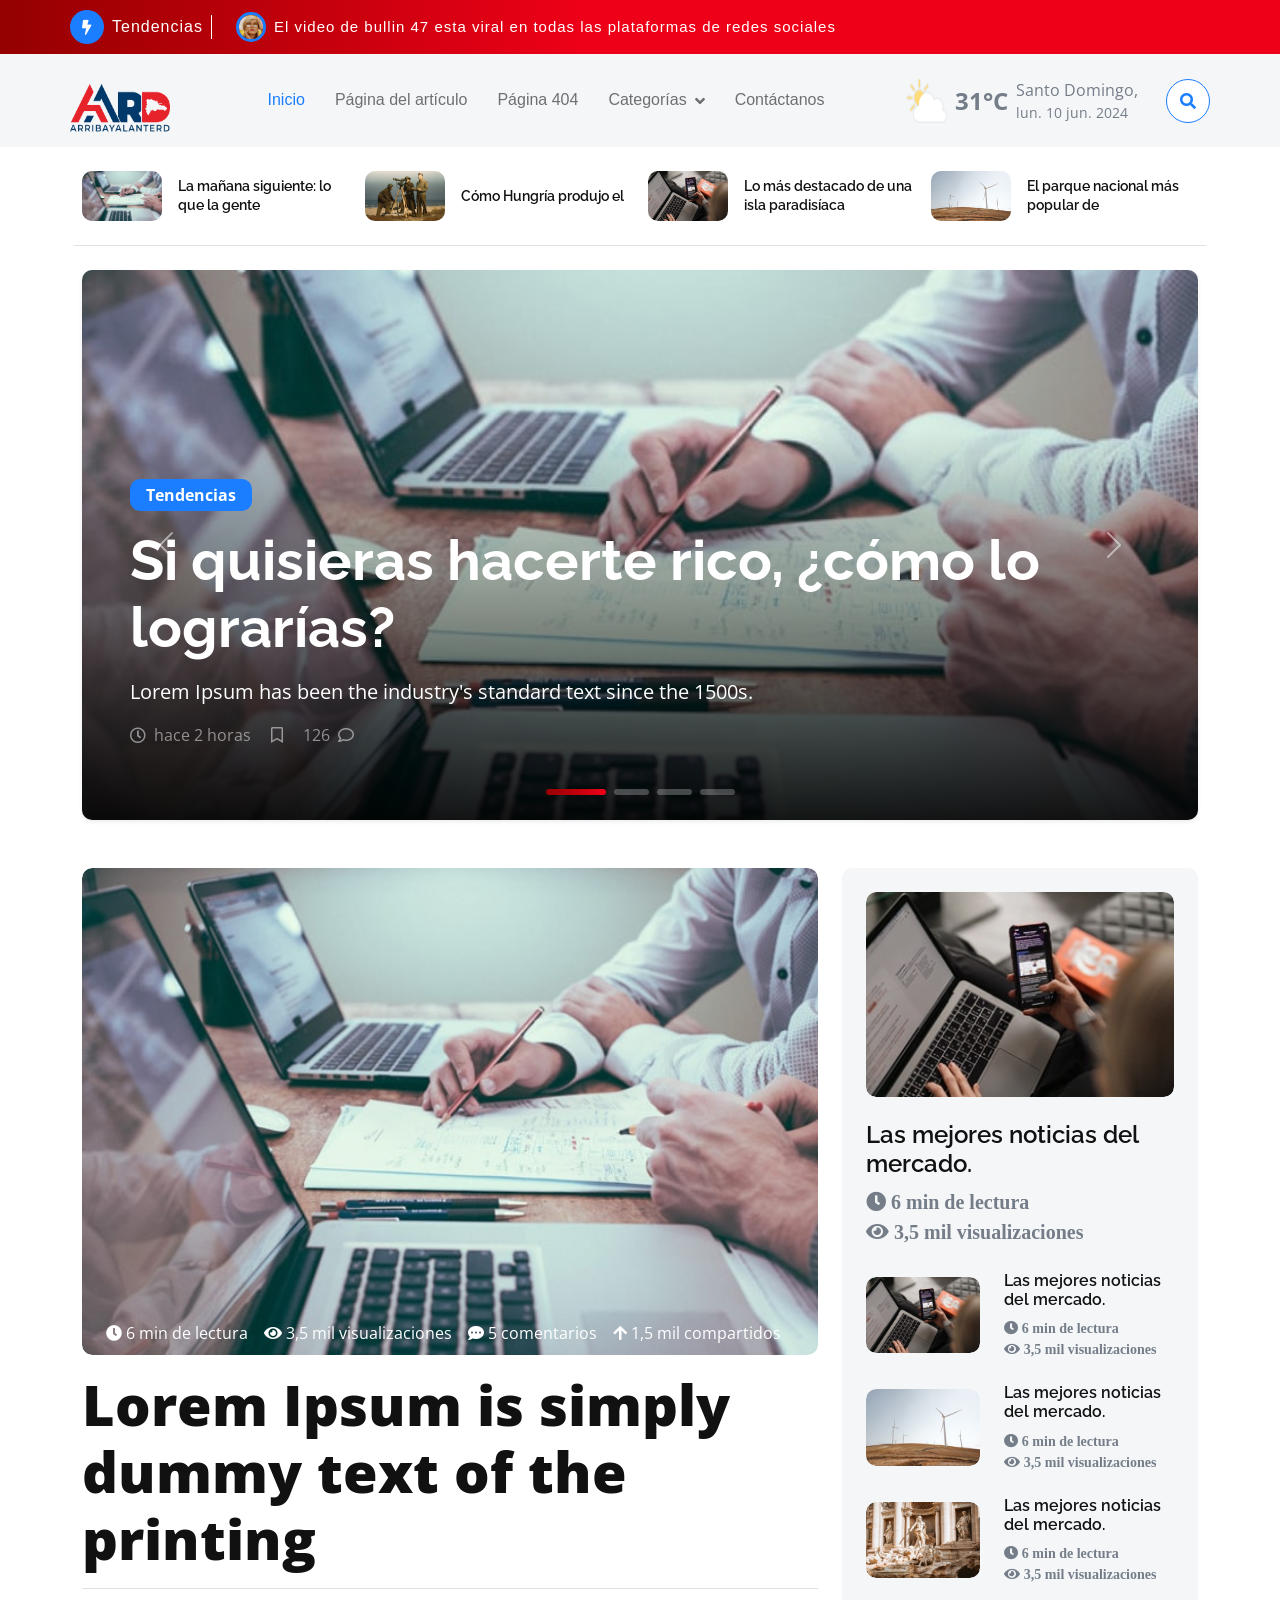
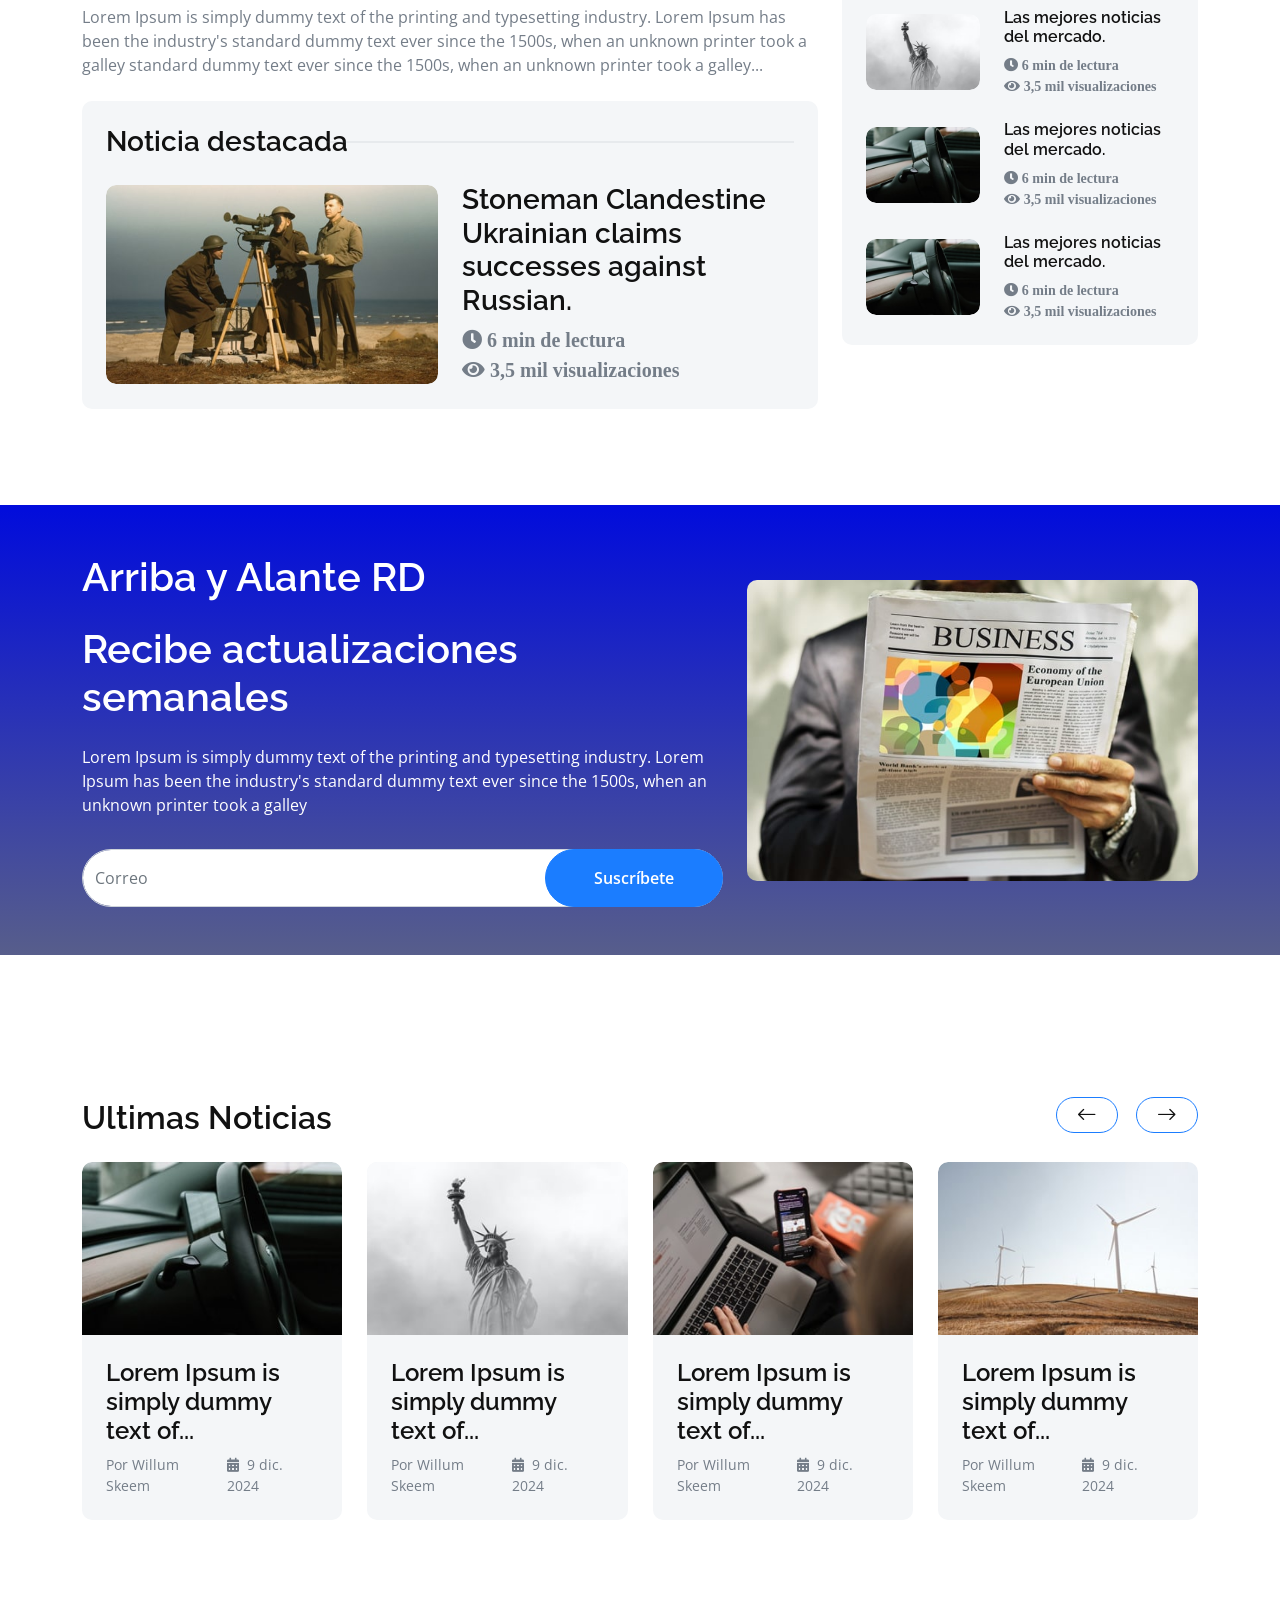
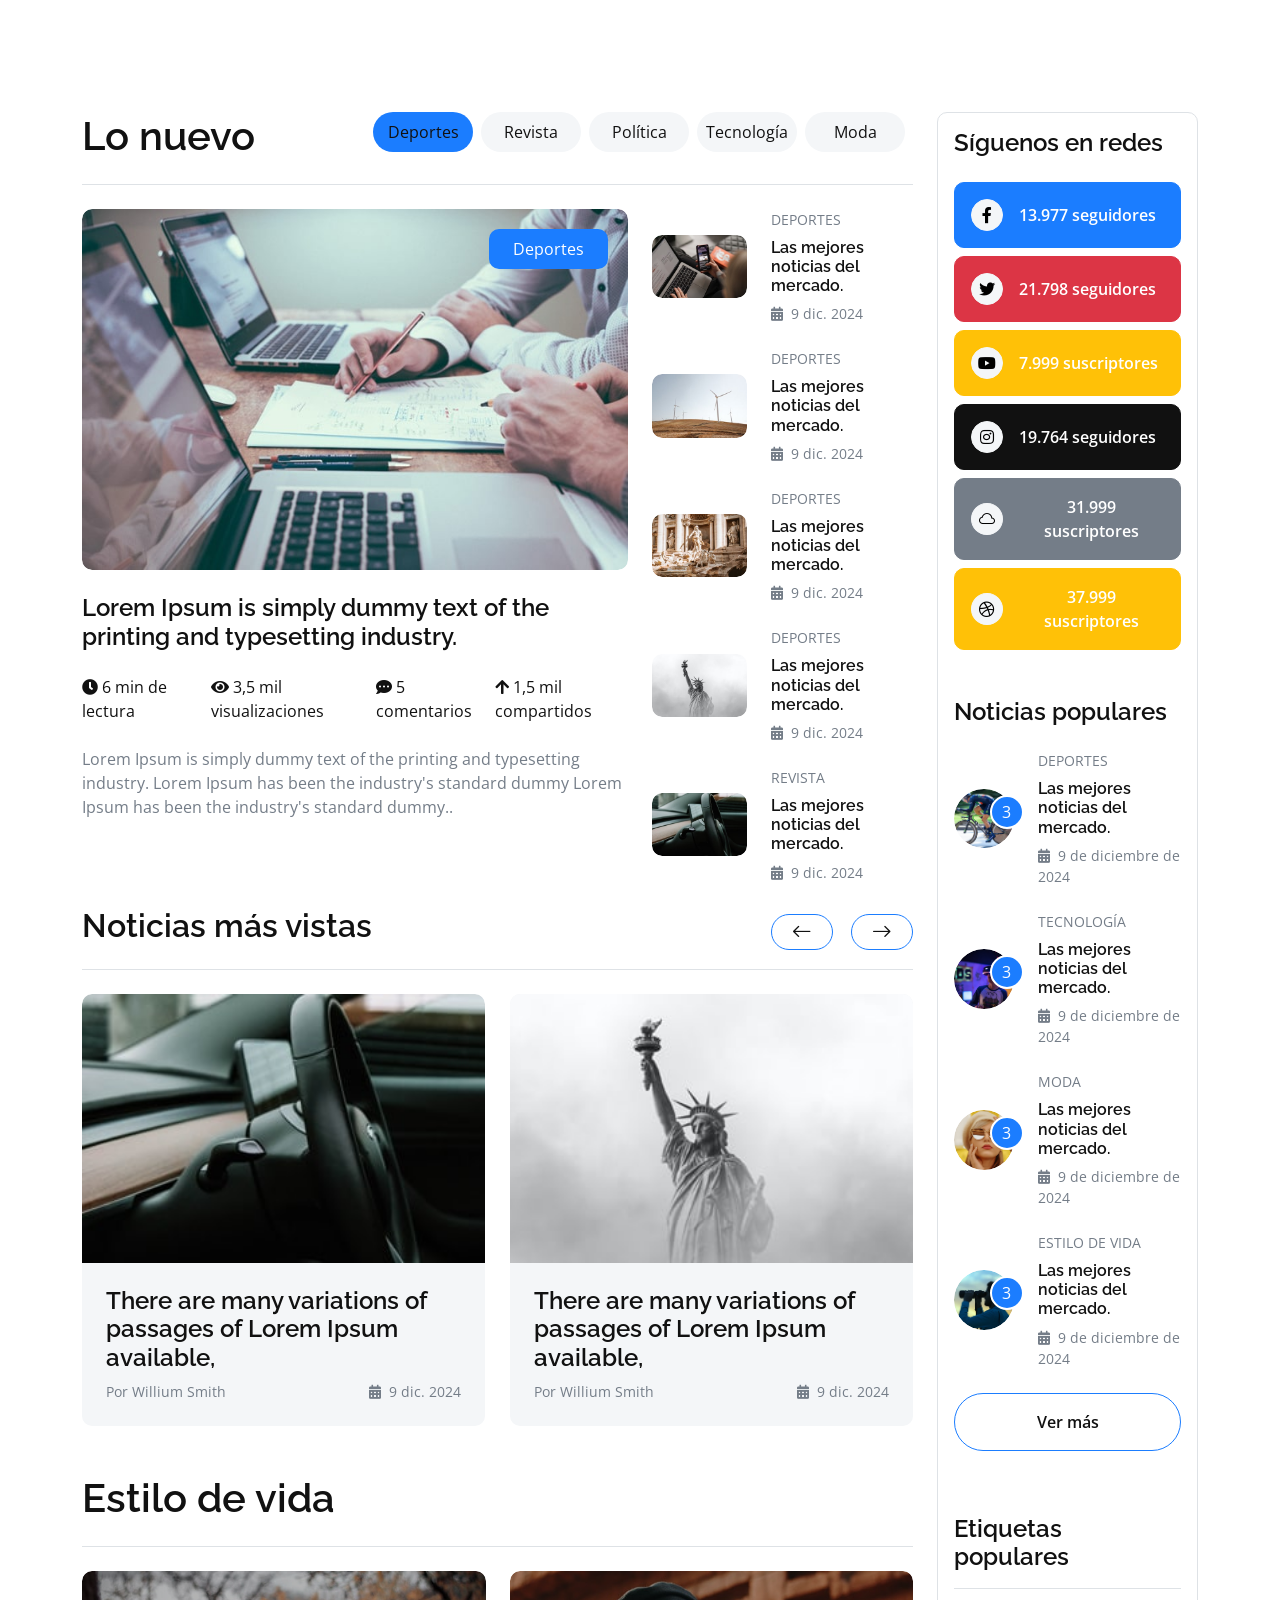
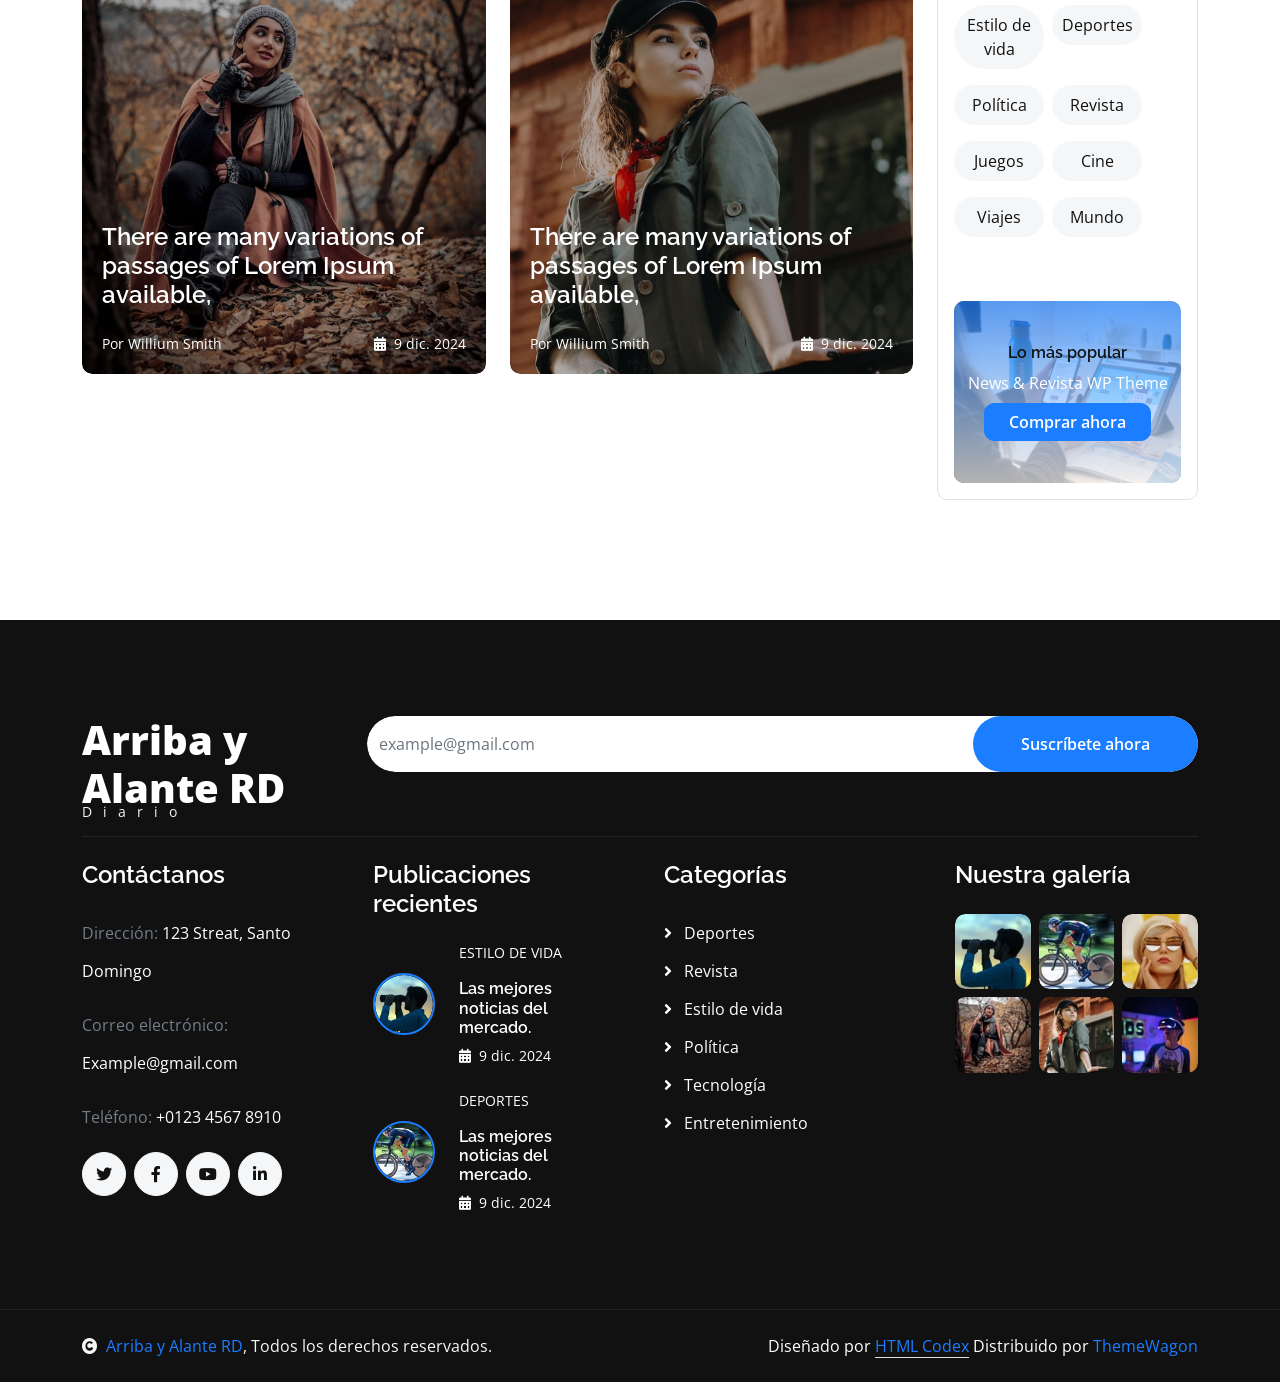
<file: index.html>
<!DOCTYPE html>
<html lang="es">

    <head>
        <meta charset="utf-8">
        <title>Arriba y Alante RD</title>
        <meta content="width=device-width, initial-scale=1.0" name="viewport">
        <meta content="noticias, revista, actualidad" name="keywords">
        <meta content="Bienvenido a Arriba y Alante RD, tu fuente de noticias actualizadas." name="description">

        <!-- Google Web Fonts -->
        <link rel="preconnect" href="https://fonts.googleapis.com">
        <link rel="preconnect" href="https://fonts.gstatic.com" crossorigin>
        <link href="https://fonts.googleapis.com/css2?family=Open+Sans:wght@400;600&family=Raleway:wght@100;600;800&display=swap" rel="stylesheet"> 

        <!-- Icon Font Stylesheet -->
        <link rel="stylesheet" href="https://use.fontawesome.com/releases/v5.15.4/css/all.css"/>
        <link href="https://cdn.jsdelivr.net/npm/bootstrap-icons@1.4.1/font/bootstrap-icons.css" rel="stylesheet">

        <!-- Libraries Stylesheet -->
        <link href="lib/animate/animate.min.css" rel="stylesheet">
        <link href="lib/owlcarousel/assets/owl.carousel.min.css" rel="stylesheet">


        <!-- Customized Bootstrap Stylesheet -->
        <link href="css/bootstrap.min.css" rel="stylesheet">

        <!-- Template Stylesheet -->
        <link href="css/style.css" rel="stylesheet">
    </head>

    <body>

        <!-- Spinner Start -->
        <div id="spinner" class="show w-100 vh-100 bg-white position-fixed translate-middle top-50 start-50  d-flex align-items-center justify-content-center">
            <div class="spinner-grow text-primary" role="status"></div>
        </div>
        <!-- Spinner End -->


        <!-- Navbar start -->
        <div class="container-fluid sticky-top px-0">
            <div class="container-fluid topbar d-none d-lg-block" style="background: linear-gradient(90deg,rgba(148, 0, 0, 1) 0%, rgba(238, 0, 24, 1) 46%);">
                <div class="container px-0">
                    <div class="topbar-top d-flex justify-content-between flex-lg-wrap">
                        <div class="top-info flex-grow-0">
                            <span class="rounded-circle btn-sm-square bg-primary me-2">
                                <i class="fas fa-bolt text-white"></i>
                            </span>
                            <div class="pe-2 me-3 border-end border-white d-flex align-items-center">
                                <p class="mb-0 text-white fs-6 fw-normal">Tendencias</p>
                            </div>
                            <div class="overflow-hidden" style="width: 735px;">
                                <div id="note" class="ps-2">
                                    <img src="img/features-fashion.jpg" class="img-fluid rounded-circle border border-3 border-primary me-2" style="width: 30px; height: 30px;" alt="">
                                    <a href="#"><p class="text-white mb-0 link-hover">El video de bullin 47 esta viral en todas las plataformas de redes sociales</p></a>
                                </div>
                            </div>
                        </div>
                        <div class="top-link flex-lg-wrap">
                            <i class="fas fa-calendar-alt text-white border-end border-secondary pe-2 me-2"> <span class="text-white">jueves, 12 sep. 2024</span></i>
                            <div class="d-flex icon">
                                <p class="mb-0 text-white me-2">Siguenos:</p>
                                <a href="" class="me-2"><i class="fab fa-facebook-f text-white link-hover"></i></a>
                                <a href="" class="me-2"><i class="fab fa-twitter text-white link-hover"></i></a>
                                <a href="" class="me-2"><i class="fab fa-instagram text-white link-hover"></i></a>
                                <a href="" class="me-2"><i class="fab fa-youtube text-white link-hover"></i></a>
                                <a href="" class="me-2"><i class="fab fa-linkedin-in text-white link-hover"></i></a>
                                <a href="" class="me-2"><i class="fab fa-skype text-white link-hover"></i></a>
                                <a href="" class=""><i class="fab fa-pinterest-p text-white link-hover"></i></a>
                            </div>
                        </div>
                    </div>
                </div>
            </div>
            <div class="container-fluid bg-light">
                <div class="container px-0">
                    <nav class="navbar navbar-light navbar-expand-xl">
                        <a href="index.html" class="navbar-brand mt-3">
                            <img src="img/Recurso-1aard2--scaled.png" alt="Logo" style="width: 100px; height: 50px;">
                        </a>
                        <button class="navbar-toggler py-2 px-3" type="button" data-bs-toggle="collapse" data-bs-target="#navbarCollapse">
                            <span class="fa fa-bars text-primary"></span>
                        </button>
                        <div class="collapse navbar-collapse bg-light py-3" id="navbarCollapse">
                            <div class="navbar-nav mx-auto border-top">
                                <a href="index.html" class="nav-item nav-link active">Inicio</a>
                                <a href="detail-page.html" class="nav-item nav-link">Página del artículo</a>
                                <a href="404.html" class="nav-item nav-link">Página 404</a>
                                <div class="nav-item dropdown">
                                    <a href="#" class="nav-link dropdown-toggle" data-bs-toggle="dropdown">Categorías</a>
                                    <div class="dropdown-menu m-0 rounded-0">
                                        <a href="#" class="dropdown-item">Deportes</a>
                                        <a href="#" class="dropdown-item">Politica</a>
                                        <a href="#" class="dropdown-item">Entretenimiento</a>
                                        <a href="#" class="dropdown-item">Tecnologia</a>
                                    </div>
                                </div>
                                <a href="contact.html" class="nav-item nav-link">Contáctanos</a>
                            </div>
                            <div class="d-flex flex-nowrap border-top pt-3 pt-xl-0">
                                <div class="d-flex">
                                    <img src="img/weather-icon.png" class="img-fluid w-100 me-2" alt="">
                                    <div class="d-flex align-items-center">
                                        <strong class="fs-4 text-secondary">31°C</strong>
                                        <div class="d-flex flex-column ms-2" style="width: 150px;">
                                            <span class="text-body">Santo Domingo,</span>
                                            <small>lun. 10 jun. 2024</small>
                                        </div>
                                    </div>
                                </div>
                                <button class="btn-search btn border border-primary btn-md-square rounded-circle bg-white my-auto" data-bs-toggle="modal" data-bs-target="#searchModal"><i class="fas fa-search text-primary"></i></button>
                            </div>
                        </div>
                    </nav>
                </div>
            </div>
        </div>
        <!-- Navbar End -->


        <!-- Modal Search Start -->
        <div class="modal fade" id="searchModal" tabindex="-1" aria-labelledby="exampleModalLabel" aria-hidden="true">
            <div class="modal-dialog modal-fullscreen">
                <div class="modal-content rounded-0">
                    <div class="modal-header">
                        <h5 class="modal-title" id="exampleModalLabel">Buscar por palabra clave</h5>
                        <button type="button" class="btn-close" data-bs-dismiss="modal" aria-label="Cerrar"></button>
                    </div>
                    <div class="modal-body d-flex align-items-center">
                        <div class="input-group w-75 mx-auto d-flex">
                            <input type="search" class="form-control p-3" placeholder="Palabras clave" aria-describedby="search-icon-1">
                            <span id="search-icon-1" class="input-group-text p-3"><i class="fa fa-search"></i></span>
                        </div>
                    </div>
                </div>
            </div>
        </div>


        <!-- Modal Search End -->


       
        <!-- <div class="container-fluid features mb-2">
            <div class="container py-5">
                <div class="row g-4">
                    <div class="col-md-6 col-lg-6 col-xl-3">
                        <div class="row g-4 align-items-center features-item">
                            <div class="col-4">
                                <div class="rounded-circle position-relative">
                                    <div class="overflow-hidden rounded-circle">
                                        <img src="img/features-sports-1.jpg" class="img-zoomin img-fluid rounded-circle w-100" alt="">
                                    </div>
                                    <span class="rounded-circle border border-2 border-white bg-primary btn-sm-square text-white position-absolute" style="top: 10%; right: -10px;">4</span>
                                </div>
                            </div>
                            <div class="col-8">
                                <div class="features-content d-flex flex-column">
                                    <p class="text-uppercase mb-1 white">Deportes</p>
                                    <a href="#" class="h6 white">
                                        Las noticias más importantes del mundo deportivo, en un solo lugar.
                                    </a>
                                    <small class="white d-block"><i class="fas fa-calendar-alt me-1"></i> 9 de diciembre de 2024</small>
                                </div>
                            </div>
                        </div>
                    </div>
                    <div class="col-md-6 col-lg-6 col-xl-3">
                        <div class="row g-4 align-items-center features-item">
                            <div class="col-4">
                                <div class="rounded-circle position-relative">
                                    <div class="overflow-hidden rounded-circle">
                                        <img src="img/features-technology.jpg" class="img-zoomin img-fluid rounded-circle w-100" alt="">
                                    </div>
                                    <span class="rounded-circle border border-2 border-white bg-primary btn-sm-square text-white position-absolute" style="top: 10%; right: -10px;">8</span>
                                </div>
                            </div>
                            <div class="col-8">
                                <div class="features-content d-flex flex-column">
                                    <p class="text-uppercase mb-1 white">Tecnología</p>
                                    <a href="#" class="h6 white">
                                        Las noticias más importantes de la tecnología, en un solo lugar.
                                    </a>
                                    <small class="white d-block"><i class="fas fa-calendar-alt me-1"></i> 9 de diciembre de 2024</small>
                                </div>
                            </div>
                        </div>
                    </div>
                    <div class="col-md-6 col-lg-6 col-xl-3">
                        <div class="row g-4 align-items-center features-item">
                            <div class="col-4">
                                <div class="rounded-circle position-relative">
                                    <div class="overflow-hidden rounded-circle">
                                        <img src="img/features-fashion.jpg" class="img-zoomin img-fluid rounded-circle w-100" alt="">
                                    </div>
                                    <span class="rounded-circle border border-2 border-white bg-primary btn-sm-square text-white position-absolute" style="top: 10%; right: -10px;">6</span>
                                </div>
                            </div>
                            <div class="col-8">
                                <div class="features-content d-flex flex-column">
                                    <p class="text-uppercase mb-1 white">Moda</p>
                                    <a href="#" class="h6 white">
                                        Las noticias más importantes de la moda, en un solo lugar.
                                    </a>
                                    <small class=" white d-block"><i class="fas fa-calendar-alt me-1"></i> 9 de diciembre de 2024</small>
                                </div>
                            </div>
                        </div>
                    </div>
                    <div class="col-md-6 col-lg-6 col-xl-3">
                        <div class="row g-4 align-items-center features-item">
                            <div class="col-4">
                                <div class="rounded-circle position-relative">
                                    <div class="overflow-hidden rounded-circle">
                                        <img src="img/features-life-style.jpg" class="img-zoomin img-fluid rounded-circle w-100" alt="">
                                    </div>
                                    <span class="rounded-circle border border-2 border-white bg-primary btn-sm-square text-white position-absolute" style="top: 10%; right: -10px;">3</span>
                                </div>
                            </div>
                            <div class="col-8">
                                <div class="features-content d-flex flex-column">
                                    <p class="text-uppercase mb-1 white">Estilo de vida</p>
                                    <a href="#" class="h6 white">
                                       Las noticias más importantes de la moda, en un solo lugar.
                                    </a>
                                    <small class="white d-block"><i class="fas fa-calendar-alt me-1"></i> 9 de diciembre de 2024</small>
                                </div>
                            </div>
                        </div>
                    </div>
                </div>
            </div>
        </div> -->

<!-- Hero Layout inspirado en la imagen Start -->
<style>
 /* Ocultar barra de desplazamiento en móvil para un diseño más limpio */
    .scroll-mobile::-webkit-scrollbar {
        display: none;
    }
    .scroll-mobile {
        -ms-overflow-style: none;  /* IE and Edge */
        scrollbar-width: none;  /* Firefox */
    }
    
    /* Limitar el texto a 2 líneas para que todo quede uniforme */
    .text-truncate-2 {
        display: -webkit-box;
        -webkit-line-clamp: 2;
        -webkit-box-orient: vertical;
        overflow: hidden;
        text-overflow: ellipsis;
    }
    
</style>

<!-- Hero Layout Full Width Start -->
<style>
    /* Estilos elegantes para los nuevos indicadores horizontales */
    .modern-indicators {
        bottom: 25px !important;
        gap: 8px;
        margin: 0;
        z-index: 15;
    }
    .modern-indicators button {
        text-indent: -999px;
        width: 35px !important;
        height: 6px !important;
        border-radius: 10px !important;
        background-color: rgba(255, 255, 255, 0.5) !important;
        border: none !important;
        transition: all 0.4s ease-in-out !important;
        margin: 0 !important;
    }
    .modern-indicators button.active {
        width: 60px !important; /* Se alarga para destacar */
        background: linear-gradient(90deg, rgba(148, 0, 0, 1) 0%, rgba(238, 0, 24, 1) 100%) !important;
        opacity: 1 !important;
    }
</style>

<div class="container-fluid py-4">
    <div class="container">
      <!-- flex-nowrap obliga a que estén en una línea en móvil, overflow-auto permite deslizar con el dedo, flex-md-wrap restaura la cuadrícula normal en PC -->
<div class="row g-3 mb-4 pb-4 border-bottom flex-nowrap flex-md-wrap overflow-auto scroll-mobile">
    
    <!-- En móvil ocupa el 85% del ancho (col-10) para dejar asomar la siguiente, en tablets 50% (col-sm-6) y en PC 25% (col-md-3) -->
    <div class="col-10 col-sm-6 col-md-3 d-flex align-items-center">
        <!-- flex-shrink-0 evita que la imagen se aplaste -->
        <img src="img/news-1.jpg" style="width: 80px; height: 50px; object-fit: cover; flex-shrink: 0;" class="me-3 rounded" alt="">
        <a href="#" class="h6 mb-0 link-hover text-dark text-truncate-2" style="font-size: 0.9rem; line-height: 1.3;">La mañana siguiente: lo que la gente</a>
    </div>
    
    <div class="col-10 col-sm-6 col-md-3 d-flex align-items-center">
        <img src="img/news-2.jpg" style="width: 80px; height: 50px; object-fit: cover; flex-shrink: 0;" class="me-3 rounded" alt="">
        <a href="#" class="h6 mb-0 link-hover text-dark text-truncate-2" style="font-size: 0.9rem; line-height: 1.3;">Cómo Hungría produjo el</a>
    </div>
    
    <div class="col-10 col-sm-6 col-md-3 d-flex align-items-center">
        <img src="img/news-3.jpg" style="width: 80px; height: 50px; object-fit: cover; flex-shrink: 0;" class="me-3 rounded" alt="">
        <a href="#" class="h6 mb-0 link-hover text-dark text-truncate-2" style="font-size: 0.9rem; line-height: 1.3;">Lo más destacado de una isla paradisíaca</a>
    </div>
    
    <div class="col-10 col-sm-6 col-md-3 d-flex align-items-center pe-4">
        <!-- Agregamos pe-4 al último elemento para darle margen al hacer scroll al final -->
        <img src="img/news-4.jpg" style="width: 80px; height: 50px; object-fit: cover; flex-shrink: 0;" class="me-3 rounded" alt="">
        <a href="#" class="h6 mb-0 link-hover text-dark text-truncate-2" style="font-size: 0.9rem; line-height: 1.3;">El parque nacional más popular de</a>
    </div>
    
</div>
<!-- Top Bar End -->

        <!-- Contenido Principal: Slider Full Width -->
        <div class="row g-4">
            <div class="col-12">
                <div id="heroFullWidthCarousel" class="carousel slide position-relative rounded overflow-hidden shadow-sm" data-bs-ride="carousel">
                    
                    <!-- Indicadores Modernos -->
                    <div class="carousel-indicators modern-indicators">
                        <button type="button" data-bs-target="#heroFullWidthCarousel" data-bs-slide-to="0" class="active" aria-current="true" aria-label="Diapositiva 1"></button>
                        <button type="button" data-bs-target="#heroFullWidthCarousel" data-bs-slide-to="1" aria-label="Diapositiva 2"></button>
                        <button type="button" data-bs-target="#heroFullWidthCarousel" data-bs-slide-to="2" aria-label="Diapositiva 3"></button>
                        <button type="button" data-bs-target="#heroFullWidthCarousel" data-bs-slide-to="3" aria-label="Diapositiva 4"></button>
                    </div>

                    <!-- Slides -->
                    <div class="carousel-inner">
                        <!-- Diapositiva 1 -->
                        <div class="carousel-item active">
                            <img src="img/news-1.jpg" class="d-block w-100" style="object-fit: cover; height: 550px;" alt="...">
                            <!-- Agregamos pb-5 para que el texto no choque con los indicadores -->
                            <div class="carousel-caption d-flex flex-column justify-content-end text-start p-5 pb-5" style="background: linear-gradient(to top, rgba(0,0,0,0.9), transparent); bottom: 0; left: 0; right: 0;">
                                <div style="margin-bottom: 25px;">
                                    <span class="badge bg-primary text-white mb-3 px-3 py-2 fs-6">Tendencias</span>
                                    <a href="#"><h1 class="text-white fw-bold mb-3 link-hover display-4">Si quisieras hacerte rico, ¿cómo lo lograrías?</h1></a>
                                    <p class="text-white fs-5 mb-3">Lorem Ipsum has been the industry's standard text since the 1500s.</p>
                                    <div class="text-white-50">
                                        <span class="me-3"><i class="far fa-clock me-1"></i> hace 2 horas</span>
                                        <i class="far fa-bookmark me-3"></i>
                                        <span>126</span> <i class="far fa-comment ms-1"></i>
                                    </div>
                                </div>
                            </div>
                        </div>
                        <!-- Diapositiva 2 -->
                        <div class="carousel-item">
                            <img src="img/news-2.jpg" class="d-block w-100" style="object-fit: cover; height: 550px;" alt="...">
                            <div class="carousel-caption d-flex flex-column justify-content-end text-start p-5 pb-5" style="background: linear-gradient(to top, rgba(0,0,0,0.9), transparent); bottom: 0; left: 0; right: 0;">
                                <div style="margin-bottom: 25px;">
                                    <span class="badge bg-primary text-white mb-3 px-3 py-2 fs-6">Tecnología</span>
                                    <a href="#"><h1 class="text-white fw-bold mb-3 link-hover display-4">El futuro de la tecnología y la IA en la vida moderna</h1></a>
                                    <p class="text-white fs-5 mb-3">Explorando los próximos grandes avances de la innovación.</p>
                                    <div class="text-white-50">
                                        <span class="me-3"><i class="far fa-clock me-1"></i> hace 4 horas</span>
                                        <i class="far fa-bookmark me-3"></i>
                                        <span>89</span> <i class="far fa-comment ms-1"></i>
                                    </div>
                                </div>
                            </div>
                        </div>
                        <!-- Diapositiva 3 -->
                        <div class="carousel-item">
                            <img src="img/news-3.jpg" class="d-block w-100" style="object-fit: cover; height: 550px;" alt="...">
                            <div class="carousel-caption d-flex flex-column justify-content-end text-start p-5 pb-5" style="background: linear-gradient(to top, rgba(0,0,0,0.9), transparent); bottom: 0; left: 0; right: 0;">
                                <div style="margin-bottom: 25px;">
                                    <span class="badge bg-primary text-white mb-3 px-3 py-2 fs-6">Deportes</span>
                                    <a href="#"><h1 class="text-white fw-bold mb-3 link-hover display-4">Lo más destacado del deporte: la mayor sorpresa del año</h1></a>
                                    <p class="text-white fs-5 mb-3">Un giro dramático de los acontecimientos deja atónitos a los aficionados.</p>
                                    <div class="text-white-50">
                                        <span class="me-3"><i class="far fa-clock me-1"></i> hace 5 horas</span>
                                        <i class="far fa-bookmark me-3"></i>
                                        <span>240</span> <i class="far fa-comment ms-1"></i>
                                    </div>
                                </div>
                            </div>
                        </div>
                        <!-- Diapositiva 4 -->
                        <div class="carousel-item">
                            <img src="img/news-4.jpg" class="d-block w-100" style="object-fit: cover; height: 550px;" alt="...">
                            <div class="carousel-caption d-flex flex-column justify-content-end text-start p-5 pb-5" style="background: linear-gradient(to top, rgba(0,0,0,0.9), transparent); bottom: 0; left: 0; right: 0;">
                                <div style="margin-bottom: 25px;">
                                    <span class="badge bg-primary text-white mb-3 px-3 py-2 fs-6">Estilo de vida</span>
                                    <a href="#"><h1 class="text-white fw-bold mb-3 link-hover display-4">Tendencias de moda para este invierno</h1></a>
                                    <p class="text-white fs-5 mb-3">Abrígate con estilo con estos nuevos looks.</p>
                                    <div class="text-white-50">
                                        <span class="me-3"><i class="far fa-clock me-1"></i> hace 8 horas</span>
                                        <i class="far fa-bookmark me-3"></i>
                                        <span>45</span> <i class="far fa-comment ms-1"></i>
                                    </div>
                                </div>
                            </div>
                        </div>
                    </div>

                    <!-- Controles Laterales (Opcionales, pero útiles en sliders anchos) -->
                    <button class="carousel-control-prev" type="button" data-bs-target="#heroFullWidthCarousel" data-bs-slide="prev">
                        <span class="carousel-control-prev-icon" aria-hidden="true"></span>
                        <span class="visually-hidden">Anterior</span>
                    </button>
                    <button class="carousel-control-next" type="button" data-bs-target="#heroFullWidthCarousel" data-bs-slide="next">
                        <span class="carousel-control-next-icon" aria-hidden="true"></span>
                        <span class="visually-hidden">Siguiente</span>
                    </button>

                </div>
            </div>
        </div>
    </div>
</div>
<!-- Hero Layout Full Width End -->


        <!-- Main Post Section Start -->
        <div class="container-fluid">
            <div class="container py-5">
                <div class="row g-4">
                    <div class="col-lg-7 col-xl-8 mt-0">
                        <div class="position-relative overflow-hidden rounded">
                            <img src="img/news-1.jpg" class="img-fluid rounded img-zoomin w-100" alt="">
                            <div class="d-flex justify-content-center px-4 position-absolute flex-wrap" style="bottom: 10px; left: 0;">
                                <a href="#" class="text-white me-3 link-hover"><i class="fa fa-clock"></i> 6 min de lectura</a>
                                <a href="#" class="text-white me-3 link-hover"><i class="fa fa-eye"></i> 3,5 mil visualizaciones</a>
                                <a href="#" class="text-white me-3 link-hover"><i class="fa fa-comment-dots"></i> 5 comentarios</a>
                                <a href="#" class="text-white link-hover"><i class="fa fa-arrow-up"></i> 1,5 mil compartidos</a>
                            </div>
                        </div>
                        <div class="border-bottom py-3">
                            <a href="#" class="display-4 text-dark mb-0 link-hover">Lorem Ipsum is simply dummy text of the printing</a>
                        </div>
                        <p class="mt-3 mb-4">Lorem Ipsum is simply dummy text of the printing and typesetting industry. Lorem Ipsum has been the industry's standard dummy text ever since the 1500s, when an unknown printer took a galley standard dummy text ever since the 1500s, when an unknown printer took a galley...
                        </p>
                        <div class="bg-light p-4 rounded">
                            <div class="news-2">
                                <h3 class="mb-4">Noticia destacada</h3>
                            </div>
                            <div class="row g-4 align-items-center">
                                <div class="col-md-6">
                                    <div class="rounded overflow-hidden">
                                        <img src="img/news-2.jpg" class="img-fluid rounded img-zoomin w-100" alt="">
                                    </div>
                                </div>
                                <div class="col-md-6">
                                    <div class="d-flex flex-column">
                                        <a href="#" class="h3">Stoneman Clandestine Ukrainian claims successes against Russian.</a>
                                        <p class="mb-0 fs-5"><i class="fa fa-clock"> 6 min de lectura</i> </p>
                                        <p class="mb-0 fs-5"><i class="fa fa-eye"> 3,5 mil visualizaciones</i></p>
                                    </div>
                                </div>
                            </div>
                        </div>
                    </div>
                    <div class="col-lg-5 col-xl-4">
                       <div class="bg-light rounded p-4 pt-0">
                            <div class="row g-4">
                                <div class="col-12">
                                    <div class="rounded overflow-hidden">
                                        <img src="img/news-3.jpg" class="img-fluid rounded img-zoomin w-100" alt="">
                                    </div>
                                </div>
                                <div class="col-12">
                                    <div class="d-flex flex-column">
                                        <a href="#" class="h4 mb-2">Las mejores noticias del mercado.</a>
                                        <p class="fs-5 mb-0"><i class="fa fa-clock"> 6 min de lectura</i> </p>
                                        <p class="fs-5 mb-0"><i class="fa fa-eye"> 3,5 mil visualizaciones</i></p>
                                    </div>
                                </div>
                                <div class="col-12">
                                    <div class="row g-4 align-items-center">
                                        <div class="col-5">
                                            <div class="overflow-hidden rounded">
                                                <img src="img/news-3.jpg" class="img-zoomin img-fluid rounded w-100" alt="">
                                            </div>
                                        </div>
                                        <div class="col-7">
                                            <div class="features-content d-flex flex-column">
                                                <a href="#" class="h6">Las mejores noticias del mercado.</a>
                                                <small><i class="fa fa-clock"> 6 min de lectura</i> </small>
                                                <small><i class="fa fa-eye"> 3,5 mil visualizaciones</i></small>
                                            </div>
                                        </div>
                                    </div>
                                </div>
                                <div class="col-12">
                                    <div class="row g-4 align-items-center">
                                        <div class="col-5">
                                            <div class="overflow-hidden rounded">
                                                <img src="img/news-4.jpg" class="img-zoomin img-fluid rounded w-100" alt="">
                                            </div>
                                        </div>
                                        <div class="col-7">
                                            <div class="features-content d-flex flex-column">
                                                <a href="#" class="h6">Las mejores noticias del mercado.</a>
                                                <small><i class="fa fa-clock"> 6 min de lectura</i> </small>
                                                <small><i class="fa fa-eye"> 3,5 mil visualizaciones</i></small>
                                            </div>
                                        </div>
                                    </div>
                                </div>
                                <div class="col-12">
                                    <div class="row g-4 align-items-center">
                                        <div class="col-5">
                                            <div class="overflow-hidden rounded">
                                                <img src="img/news-5.jpg" class="img-zoomin img-fluid rounded w-100" alt="">
                                            </div>
                                        </div>
                                        <div class="col-7">
                                            <div class="features-content d-flex flex-column">
                                                <a href="#" class="h6">Las mejores noticias del mercado.</a>
                                                <small><i class="fa fa-clock"> 6 min de lectura</i> </small>
                                                <small><i class="fa fa-eye"> 3,5 mil visualizaciones</i></small>
                                            </div>
                                        </div>
                                    </div>
                                </div>
                                <div class="col-12">
                                    <div class="row g-4 align-items-center">
                                        <div class="col-5">
                                            <div class="overflow-hidden rounded">
                                                <img src="img/news-6.jpg" class="img-zoomin img-fluid rounded w-100" alt="">
                                            </div>
                                        </div>
                                        <div class="col-7">
                                            <div class="features-content d-flex flex-column">
                                                <a href="#" class="h6">Las mejores noticias del mercado.</a>
                                                <small><i class="fa fa-clock"> 6 min de lectura</i> </small>
                                                <small><i class="fa fa-eye"> 3,5 mil visualizaciones</i></small>
                                            </div>
                                        </div>
                                    </div>
                                </div>
                                <div class="col-12">
                                    <div class="row g-4 align-items-center">
                                        <div class="col-5">
                                            <div class="overflow-hidden rounded">
                                                <img src="img/news-7.jpg" class="img-zoomin img-fluid rounded w-100" alt="">
                                            </div>
                                        </div>
                                        <div class="col-7">
                                            <div class="features-content d-flex flex-column">
                                                <a href="#" class="h6">Las mejores noticias del mercado.</a>
                                                <small><i class="fa fa-clock"> 6 min de lectura</i> </small>
                                                <small><i class="fa fa-eye"> 3,5 mil visualizaciones</i></small>
                                            </div>
                                        </div>
                                    </div>
                                </div>
                                <div class="col-12">
                                    <div class="row g-4 align-items-center">
                                        <div class="col-5">
                                            <div class="overflow-hidden rounded">
                                                <img src="img/news-7.jpg" class="img-zoomin img-fluid rounded w-100" alt="">
                                            </div>
                                        </div>
                                        <div class="col-7">
                                            <div class="features-content d-flex flex-column">
                                                <a href="#" class="h6">Las mejores noticias del mercado.</a>
                                                <small><i class="fa fa-clock"> 6 min de lectura</i> </small>
                                                <small><i class="fa fa-eye"> 3,5 mil visualizaciones</i></small>
                                            </div>
                                        </div>
                                    </div>
                                </div>
                            </div>
                       </div>
                    </div>
                </div>
            </div>
        </div>
        <!-- Main Post Section End -->


        <!-- Banner Start -->
        <div class="container-fluid py-5 my-5" style="background: linear-gradient(rgb(1, 12, 220), rgba(0, 10, 79, 0.657));">
            <div class="container">
                <div class="row g-4 align-items-center">
                    <div class="col-lg-7">
                        <h1 class="mb-4 text-white">Arriba y Alante RD</h1>
                        <h1 class="mb-4 text-white">Recibe actualizaciones semanales</h1>
                        <p class="text-white mb-4 pb-2">Lorem Ipsum is simply dummy text of the printing and typesetting industry. Lorem Ipsum has been the industry's standard dummy text ever since the 1500s, when an unknown printer took a galley
                        </p>
                        <div class="position-relative mx-auto">
                            <input class="form-control w-100 py-3 rounded-pill" type="email" placeholder="Correo">
                            <button type="submit" class="btn btn-primary py-3 px-5 position-absolute rounded-pill text-white h-100" style="top: 0; right: 0;">Suscríbete</button>
                        </div>
                    </div>
                    <div class="col-lg-5">
                        <div class="rounded">
                            <img src="img/banner-img.jpg" class="img-fluid rounded w-100 rounded" alt="">
                        </div>
                    </div>
                </div>
            </div>
        </div>
        <!-- Banner End -->


        <!-- Latest News Start -->
        <div class="container-fluid latest-news py-5">
            <div class="container py-5">
                <h2 class="mb-4">Ultimas Noticias</h2>
                <div class="latest-news-carousel owl-carousel">
                    <div class="latest-news-item">
                        <div class="bg-light rounded">
                            <div class="rounded-top overflow-hidden">
                                <img src="img/news-7.jpg" class="img-zoomin img-fluid rounded-top w-100" alt="">
                            </div>
                            <div class="d-flex flex-column p-4">
                                <a href="#" class="h4">Lorem Ipsum is simply dummy text of...</a>
                                <div class="d-flex justify-content-between">
                                    <a href="#" class="small text-body link-hover">Por Willum Skeem</a>
                                    <small class="text-body d-block"><i class="fas fa-calendar-alt me-1"></i> 9 dic. 2024</small>
                                </div>
                            </div>
                        </div>
                    </div>
                    <div class="latest-news-item">
                        <div class="bg-light rounded">
                            <div class="rounded-top overflow-hidden">
                                <img src="img/news-6.jpg" class="img-zoomin img-fluid rounded-top w-100" alt="">
                            </div>
                            <div class="d-flex flex-column p-4">
                                <a href="#" class="h4">Lorem Ipsum is simply dummy text of...</a>
                                <div class="d-flex justify-content-between">
                                    <a href="#" class="small text-body link-hover">Por Willum Skeem</a>
                                    <small class="text-body d-block"><i class="fas fa-calendar-alt me-1"></i> 9 dic. 2024</small>
                                </div>
                            </div>
                        </div>
                    </div>
                    <div class="latest-news-item">
                        <div class="bg-light rounded">
                            <div class="rounded-top overflow-hidden">
                                <img src="img/news-3.jpg" class="img-zoomin img-fluid rounded-top w-100" alt="">
                            </div>
                            <div class="d-flex flex-column p-4">
                                <a href="#" class="h4">Lorem Ipsum is simply dummy text of...</a>
                                <div class="d-flex justify-content-between">
                                    <a href="#" class="small text-body link-hover">Por Willum Skeem</a>
                                    <small class="text-body d-block"><i class="fas fa-calendar-alt me-1"></i> 9 dic. 2024</small>
                                </div>
                            </div>
                        </div>
                    </div>
                    <div class="latest-news-item">
                        <div class="bg-light rounded">
                            <div class="rounded-top overflow-hidden">
                                <img src="img/news-4.jpg" class="img-zoomin img-fluid rounded-top w-100" alt="">
                            </div>
                            <div class="d-flex flex-column p-4">
                                <a href="#" class="h4">Lorem Ipsum is simply dummy text of...</a>
                                <div class="d-flex justify-content-between">
                                    <a href="#" class="small text-body link-hover">Por Willum Skeem</a>
                                    <small class="text-body d-block"><i class="fas fa-calendar-alt me-1"></i> 9 dic. 2024</small>
                                </div>
                            </div>
                        </div>
                    </div>
                    <div class="latest-news-item">
                        <div class="bg-light rounded">
                            <div class="rounded-top overflow-hidden">
                                <img src="img/news-5.jpg" class="img-zoomin img-fluid rounded-top w-100" alt="">
                            </div>
                            <div class="d-flex flex-column p-4">
                                <a href="#" class="h4 ">Lorem Ipsum is simply dummy text of...</a>
                                <div class="d-flex justify-content-between">
                                    <a href="#" class="small text-body link-hover">Por Willum Skeem</a>
                                    <small class="text-body d-block"><i class="fas fa-calendar-alt me-1"></i> 9 dic. 2024</small>
                                </div>
                            </div>
                        </div>
                    </div>
                </div>
            </div>
        </div>
        <!-- Latest News End -->


        <!-- Most Populer News Start -->
        <div class="container-fluid populer-news py-5">
            <div class="container py-5">
                <div class="tab-class mb-4">
                    <div class="row g-4">
                        <div class="col-lg-8 col-xl-9">
                            <div class="d-flex flex-column flex-md-row justify-content-md-between border-bottom mb-4">
                                <h1 class="mb-4">Lo nuevo</h1>
                                <ul class="nav nav-pills d-inline-flex text-center">
                                    <li class="nav-item mb-3">
                                        <a class="d-flex py-2 bg-light rounded-pill active me-2" data-bs-toggle="pill" href="#tab-1">
                                            <span class="text-dark" style="width: 100px;">Deportes</span>
                                        </a>
                                    </li>
                                    <li class="nav-item mb-3">
                                        <a class="d-flex py-2 bg-light rounded-pill me-2" data-bs-toggle="pill" href="#tab-2">
                                            <span class="text-dark" style="width: 100px;">Revista</span>
                                        </a>
                                    </li>
                                    <li class="nav-item mb-3">
                                        <a class="d-flex py-2 bg-light rounded-pill me-2" data-bs-toggle="pill" href="#tab-3">
                                            <span class="text-dark" style="width: 100px;">Política</span>
                                        </a>
                                    </li>
                                    <li class="nav-item mb-3">
                                        <a class="d-flex py-2 bg-light rounded-pill me-2" data-bs-toggle="pill" href="#tab-4">
                                            <span class="text-dark" style="width: 100px;">Tecnología</span>
                                        </a>
                                    </li>
                                    <li class="nav-item mb-3">
                                        <a class="d-flex py-2 bg-light rounded-pill me-2" data-bs-toggle="pill" href="#tab-5">
                                            <span class="text-dark" style="width: 100px;">Moda</span>
                                        </a>
                                    </li>
                                </ul>
                            </div>
                            <div class="tab-content mb-4">
                                <div id="tab-1" class="tab-pane fade show p-0 active">
                                    <div class="row g-4">
                                        <div class="col-lg-8">
                                            <div class="position-relative rounded overflow-hidden">
                                                <img src="img/news-1.jpg" class="img-zoomin img-fluid rounded w-100" alt="">
                                                <div class="position-absolute text-white px-4 py-2 bg-primary rounded" style="top: 20px; right: 20px;">                                              
                                                    Deportes
                                                </div>
                                            </div>
                                            <div class="my-4">
                                                <a href="#" class="h4">Lorem Ipsum is simply dummy text of the printing and typesetting industry.</a>
                                            </div>
                                            <div class="d-flex justify-content-between">
                                                <a href="#" class="text-dark link-hover me-3"><i class="fa fa-clock"></i> 6 min de lectura</a>
                                                <a href="#" class="text-dark link-hover me-3"><i class="fa fa-eye"></i> 3,5 mil visualizaciones</a>
                                                <a href="#" class="text-dark link-hover me-3"><i class="fa fa-comment-dots"></i> 5 comentarios</a>
                                                <a href="#" class="text-dark link-hover"><i class="fa fa-arrow-up"></i> 1,5 mil compartidos</a>
                                            </div>
                                            <p class="my-4">Lorem Ipsum is simply dummy text of the printing and typesetting industry. Lorem Ipsum has been the industry's standard dummy Lorem Ipsum has been the industry's standard dummy..
                                            </p>
                                        </div>
                                        <div class="col-lg-4">
                                            <div class="row g-4">
                                                <div class="col-12">
                                                    <div class="row g-4 align-items-center">
                                                        <div class="col-5">
                                                            <div class="overflow-hidden rounded">
                                                                <img src="img/news-3.jpg" class="img-zoomin img-fluid rounded w-100" alt="">
                                                            </div>
                                                        </div>
                                                        <div class="col-7">
                                                            <div class="features-content d-flex flex-column">
                                                                <p class="text-uppercase mb-2">Deportes</p>
                                                                <a href="#" class="h6">Las mejores noticias del mercado.</a>
                                                                <small class="text-body d-block"><i class="fas fa-calendar-alt me-1"></i> 9 dic. 2024</small>
                                                            </div>
                                                        </div>
                                                    </div>
                                                </div>
                                                <div class="col-12">
                                                    <div class="row g-4 align-items-center">
                                                        <div class="col-5">
                                                            <div class="overflow-hidden rounded">
                                                                <img src="img/news-4.jpg" class="img-zoomin img-fluid rounded w-100" alt="">
                                                            </div>
                                                        </div>
                                                        <div class="col-7">
                                                            <div class="features-content d-flex flex-column">
                                                                <p class="text-uppercase mb-2">Deportes</p>
                                                                <a href="#" class="h6">Las mejores noticias del mercado.</a>
                                                                <small class="text-body d-block"><i class="fas fa-calendar-alt me-1"></i> 9 dic. 2024</small>
                                                            </div>
                                                        </div>
                                                    </div>
                                                </div>
                                                <div class="col-12">
                                                    <div class="row g-4 align-items-center">
                                                        <div class="col-5">
                                                            <div class="overflow-hidden rounded">
                                                                <img src="img/news-5.jpg" class="img-zoomin img-fluid rounded w-100" alt="">
                                                            </div>
                                                        </div>
                                                        <div class="col-7">
                                                            <div class="features-content d-flex flex-column">
                                                                <p class="text-uppercase mb-2">Deportes</p>
                                                                <a href="#" class="h6">Las mejores noticias del mercado.</a>
                                                                <small class="text-body d-block"><i class="fas fa-calendar-alt me-1"></i> 9 dic. 2024</small>
                                                            </div>
                                                        </div>
                                                    </div>
                                                </div>
                                                <div class="col-12">
                                                    <div class="row g-4 align-items-center">
                                                        <div class="col-5">
                                                            <div class="overflow-hidden rounded">
                                                                <img src="img/news-6.jpg" class="img-zoomin img-fluid rounded w-100" alt="">
                                                            </div>
                                                        </div>
                                                        <div class="col-7">
                                                            <div class="features-content d-flex flex-column">
                                                                <p class="text-uppercase mb-2">Deportes</p>
                                                                <a href="#" class="h6">Las mejores noticias del mercado.</a>
                                                                <small class="text-body d-block"><i class="fas fa-calendar-alt me-1"></i> 9 dic. 2024</small>
                                                            </div>
                                                        </div>
                                                    </div>
                                                </div>
                                                <div class="col-12">
                                                    <div class="row g-4 align-items-center">
                                                        <div class="col-5">
                                                            <div class="overflow-hidden rounded">
                                                                <img src="img/news-7.jpg" class="img-zoomin img-fluid rounded w-100" alt="">
                                                            </div>
                                                        </div>
                                                        <div class="col-7">
                                                            <div class="features-content d-flex flex-column">
                                                                <p class="text-uppercase mb-2">Revista</p>
                                                                <a href="#" class="h6">Las mejores noticias del mercado.</a>
                                                                <small class="text-body d-block"><i class="fas fa-calendar-alt me-1"></i> 9 dic. 2024</small>
                                                            </div>
                                                        </div>
                                                    </div>
                                                </div>
                                            </div>
                                        </div>
                                    </div>
                                </div>
                                <div id="tab-2" class="tab-pane fade show p-0">
                                    <div class="row g-4">
                                        <div class="col-lg-8">
                                            <div class="position-relative rounded overflow-hidden">
                                                <img src="img/news-1.jpg" class="img-zoomin img-fluid rounded w-100" alt="">
                                                <div class="position-absolute text-white px-4 py-2 bg-primary rounded" style="top: 20px; right: 20px;">                                              
                                                    Revista
                                                </div>
                                            </div>
                                            <div class="my-3">
                                                <a href="#" class="h4">Lorem Ipsum is simply dummy text of the printing and typesetting industry.</a>
                                            </div>
                                            <p class="mt-4">Lorem Ipsum is simply dummy text of the printing and typesetting industry. Lorem Ipsum has been the industry's standard dummy Lorem Ipsum has been the industry's standard dummy..
                                            </p>
                                            <div class="d-flex justify-content-between">
                                                <a href="#" class="text-dark link-hover me-3"><i class="fa fa-clock"></i> 6 min de lectura</a>
                                                <a href="#" class="text-dark link-hover me-3"><i class="fa fa-eye"></i> 3,5 mil visualizaciones</a>
                                                <a href="#" class="text-dark link-hover me-3"><i class="fa fa-comment-dots"></i> 5 comentarios</a>
                                                <a href="#" class="text-dark link-hover"><i class="fa fa-arrow-up"></i> 1,5 mil compartidos</a>
                                            </div>
                                        </div>
                                        <div class="col-lg-4">
                                            <div class="row g-4">
                                                <div class="col-12">
                                                    <div class="row g-4 align-items-center">
                                                        <div class="col-5">
                                                            <div class="overflow-hidden rounded">
                                                                <img src="img/news-3.jpg" class="img-zoomin img-fluid rounded w-100" alt="">
                                                            </div>
                                                        </div>
                                                        <div class="col-7">
                                                            <div class="features-content d-flex flex-column">
                                                                <p class="text-uppercase mb-2">Revista</p>
                                                                <a href="#" class="h6">Las mejores noticias del mercado.</a>
                                                                <small class="text-body d-block"><i class="fas fa-calendar-alt me-1"></i> 9 dic. 2024</small>
                                                            </div>
                                                        </div>
                                                    </div>
                                                </div>
                                                <div class="col-12">
                                                    <div class="row g-4 align-items-center">
                                                        <div class="col-5">
                                                            <div class="overflow-hidden rounded">
                                                                <img src="img/news-4.jpg" class="img-zoomin img-fluid rounded w-100" alt="">
                                                            </div>
                                                        </div>
                                                        <div class="col-7">
                                                            <div class="features-content d-flex flex-column">
                                                                <p class="text-uppercase mb-2">Revista</p>
                                                                <a href="#" class="h6">Las mejores noticias del mercado.</a>
                                                                <small class="text-body d-block"><i class="fas fa-calendar-alt me-1"></i> 9 dic. 2024</small>
                                                            </div>
                                                        </div>
                                                    </div>
                                                </div>
                                                <div class="col-12">
                                                    <div class="row g-4 align-items-center">
                                                        <div class="col-5">
                                                            <div class="overflow-hidden rounded">
                                                                <img src="img/news-5.jpg" class="img-zoomin img-fluid rounded w-100" alt="">
                                                            </div>
                                                        </div>
                                                        <div class="col-7">
                                                            <div class="features-content d-flex flex-column">
                                                                <p class="text-uppercase mb-2">Revista</p>
                                                                <a href="#" class="h6">Las mejores noticias del mercado.</a>
                                                                <small class="text-body d-block"><i class="fas fa-calendar-alt me-1"></i> 9 dic. 2024</small>
                                                            </div>
                                                        </div>
                                                    </div>
                                                </div>
                                                <div class="col-12">
                                                    <div class="row g-4 align-items-center">
                                                        <div class="col-5">
                                                            <div class="overflow-hidden rounded">
                                                                <img src="img/news-6.jpg" class="img-zoomin img-fluid rounded w-100" alt="">
                                                            </div>
                                                        </div>
                                                        <div class="col-7">
                                                            <div class="features-content d-flex flex-column">
                                                                <p class="text-uppercase mb-2">Revista</p>
                                                                <a href="#" class="h6">Las mejores noticias del mercado.</a>
                                                                <small class="text-body d-block"><i class="fas fa-calendar-alt me-1"></i> 9 dic. 2024</small>
                                                            </div>
                                                        </div>
                                                    </div>
                                                </div>
                                                <div class="col-12">
                                                    <div class="row g-4 align-items-center">
                                                        <div class="col-5">
                                                            <div class="overflow-hidden rounded">
                                                                <img src="img/news-7.jpg" class="img-zoomin img-fluid rounded w-100" alt="">
                                                            </div>
                                                        </div>
                                                        <div class="col-7">
                                                            <div class="features-content d-flex flex-column">
                                                                <p class="text-uppercase mb-2">Revista</p>
                                                                <a href="#" class="h6">Las mejores noticias del mercado.</a>
                                                                <small class="text-body d-block"><i class="fas fa-calendar-alt me-1"></i> 9 dic. 2024</small>
                                                            </div>
                                                        </div>
                                                    </div>
                                                </div>
                                            </div>
                                        </div>
                                    </div>
                                </div>
                                <div id="tab-3" class="tab-pane fade show p-0">
                                    <div class="row g-4">
                                        <div class="col-lg-8">
                                            <div class="position-relative rounded overflow-hidden">
                                                <img src="img/news-1.jpg" class="img-zoomin img-fluid rounded w-100" alt="">
                                                <div class="position-absolute text-white px-4 py-2 bg-primary rounded" style="top: 20px; right: 20px;">                                              
                                                    Política
                                                </div>
                                            </div>
                                            <div class="my-3">
                                                <a href="#" class="h4">Lorem Ipsum is simply dummy text of the printing and typesetting industry.</a>
                                            </div>
                                            <p class="mt-4">Lorem Ipsum is simply dummy text of the printing and typesetting industry. Lorem Ipsum has been the industry's standard dummy Lorem Ipsum has been the industry's standard dummy..
                                            </p>
                                            <div class="d-flex justify-content-between">
                                                <a href="#" class="text-dark link-hover me-3"><i class="fa fa-clock"></i> 6 min de lectura</a>
                                                <a href="#" class="text-dark link-hover me-3"><i class="fa fa-eye"></i> 3,5 mil visualizaciones</a>
                                                <a href="#" class="text-dark link-hover me-3"><i class="fa fa-comment-dots"></i> 5 comentarios</a>
                                                <a href="#" class="text-dark link-hover"><i class="fa fa-arrow-up"></i> 1,5 mil compartidos</a>
                                            </div>
                                        </div>
                                        <div class="col-lg-4">
                                            <div class="row g-4">
                                                <div class="col-12">
                                                    <div class="row g-4 align-items-center">
                                                        <div class="col-5">
                                                            <div class="overflow-hidden rounded">
                                                                <img src="img/news-3.jpg" class="img-zoomin img-fluid rounded w-100" alt="">
                                                            </div>
                                                        </div>
                                                        <div class="col-7">
                                                            <div class="features-content d-flex flex-column">
                                                                <p class="text-uppercase mb-2">Política</p>
                                                                <a href="#" class="h6">Las mejores noticias del mercado.</a>
                                                                <small class="text-body d-block"><i class="fas fa-calendar-alt me-1"></i> 9 dic. 2024</small>
                                                            </div>
                                                        </div>
                                                    </div>
                                                </div>
                                                <div class="col-12">
                                                    <div class="row g-4 align-items-center">
                                                        <div class="col-5">
                                                            <div class="overflow-hidden rounded">
                                                                <img src="img/news-4.jpg" class="img-zoomin img-fluid rounded w-100" alt="">
                                                            </div>
                                                        </div>
                                                        <div class="col-7">
                                                            <div class="features-content d-flex flex-column">
                                                                <p class="text-uppercase mb-2">Política</p>
                                                                <a href="#" class="h6">Las mejores noticias del mercado.</a>
                                                                <small class="text-body d-block"><i class="fas fa-calendar-alt me-1"></i> 9 dic. 2024</small>
                                                            </div>
                                                        </div>
                                                    </div>
                                                </div>
                                                <div class="col-12">
                                                    <div class="row g-4 align-items-center">
                                                        <div class="col-5">
                                                            <div class="overflow-hidden rounded">
                                                                <img src="img/news-5.jpg" class="img-zoomin img-fluid rounded w-100" alt="">
                                                            </div>
                                                        </div>
                                                        <div class="col-7">
                                                            <div class="features-content d-flex flex-column">
                                                                <p class="text-uppercase mb-2">Política</p>
                                                                <a href="#" class="h6">Las mejores noticias del mercado.</a>
                                                                <small class="text-body d-block"><i class="fas fa-calendar-alt me-1"></i> 9 dic. 2024</small>
                                                            </div>
                                                        </div>
                                                    </div>
                                                </div>
                                                <div class="col-12">
                                                    <div class="row g-4 align-items-center">
                                                        <div class="col-5">
                                                            <div class="overflow-hidden rounded">
                                                                <img src="img/news-6.jpg" class="img-zoomin img-fluid rounded w-100" alt="">
                                                            </div>
                                                        </div>
                                                        <div class="col-7">
                                                            <div class="features-content d-flex flex-column">
                                                                <p class="text-uppercase mb-2">Política</p>
                                                                <a href="#" class="h6">Las mejores noticias del mercado.</a>
                                                                <small class="text-body d-block"><i class="fas fa-calendar-alt me-1"></i> 9 dic. 2024</small>
                                                            </div>
                                                        </div>
                                                    </div>
                                                </div>
                                                <div class="col-12">
                                                    <div class="row g-4 align-items-center">
                                                        <div class="col-5">
                                                            <div class="overflow-hidden rounded">
                                                                <img src="img/news-7.jpg" class="img-zoomin img-fluid rounded w-100" alt="">
                                                            </div>
                                                        </div>
                                                        <div class="col-7">
                                                            <div class="features-content d-flex flex-column">
                                                                <p class="text-uppercase mb-2">Política</p>
                                                                <a href="#" class="h6">Las mejores noticias del mercado.</a>
                                                                <small class="text-body d-block"><i class="fas fa-calendar-alt me-1"></i> 9 dic. 2024</small>
                                                            </div>
                                                        </div>
                                                    </div>
                                                </div>
                                            </div>
                                        </div>
                                    </div>
                                </div>
                                <div id="tab-4" class="tab-pane fade show p-0">
                                    <div class="row g-4">
                                        <div class="col-lg-8">
                                            <div class="position-relative rounded overflow-hidden">
                                                <img src="img/news-1.jpg" class="img-zoomin img-fluid rounded w-100" alt="">
                                                <div class="position-absolute text-white px-4 py-2 bg-primary rounded" style="top: 20px; right: 20px;">                                              
                                                    Tecnología
                                                </div>
                                            </div>
                                            <div class="my-3">
                                                <a href="#" class="h4">Lorem Ipsum is simply dummy text of the printing and typesetting industry.</a>
                                            </div>
                                            <p class="mt-4">Lorem Ipsum is simply dummy text of the printing and typesetting industry. Lorem Ipsum has been the industry's standard dummy Lorem Ipsum has been the industry's standard dummy
                                            </p>
                                            <div class="d-flex justify-content-between">
                                                <a href="#" class="text-dark link-hover me-3"><i class="fa fa-clock"></i> 6 min de lectura</a>
                                                <a href="#" class="text-dark link-hover me-3"><i class="fa fa-eye"></i> 3,5 mil visualizaciones</a>
                                                <a href="#" class="text-dark link-hover me-3"><i class="fa fa-comment-dots"></i> 5 comentarios</a>
                                                <a href="#" class="text-dark link-hover"><i class="fa fa-arrow-up"></i> 1,5 mil compartidos</a>
                                            </div>
                                        </div>
                                        <div class="col-lg-4">
                                            <div class="row g-4">
                                                <div class="col-12">
                                                    <div class="row g-4 align-items-center">
                                                        <div class="col-5">
                                                            <div class="overflow-hidden rounded">
                                                                <img src="img/news-3.jpg" class="img-zoomin img-fluid rounded w-100" alt="">
                                                            </div>
                                                        </div>
                                                        <div class="col-7">
                                                            <div class="features-content d-flex flex-column">
                                                                <p class="text-uppercase mb-2">Tecnología</p>
                                                                <a href="#" class="h6">Las mejores noticias del mercado.</a>
                                                                <small class="text-body d-block"><i class="fas fa-calendar-alt me-1"></i> 9 dic. 2024</small>
                                                            </div>
                                                        </div>
                                                    </div>
                                                </div>
                                                <div class="col-12">
                                                    <div class="row g-4 align-items-center">
                                                        <div class="col-5">
                                                            <div class="overflow-hidden rounded">
                                                                <img src="img/news-4.jpg" class="img-zoomin img-fluid rounded w-100" alt="">
                                                            </div>
                                                        </div>
                                                        <div class="col-7">
                                                            <div class="features-content d-flex flex-column">
                                                                <p class="text-uppercase mb-2">Tecnología</p>
                                                                <a href="#" class="h6">Las mejores noticias del mercado.</a>
                                                                <small class="text-body d-block"><i class="fas fa-calendar-alt me-1"></i> 9 dic. 2024</small>
                                                            </div>
                                                        </div>
                                                    </div>
                                                </div>
                                                <div class="col-12">
                                                    <div class="row g-4 align-items-center">
                                                        <div class="col-5">
                                                            <div class="overflow-hidden rounded">
                                                                <img src="img/news-5.jpg" class="img-zoomin img-fluid rounded w-100" alt="">
                                                            </div>
                                                        </div>
                                                        <div class="col-7">
                                                            <div class="features-content d-flex flex-column">
                                                                <p class="text-uppercase mb-2">Tecnología</p>
                                                                <a href="#" class="h6">Las mejores noticias del mercado.</a>
                                                                <small class="text-body d-block"><i class="fas fa-calendar-alt me-1"></i> 9 dic. 2024</small>
                                                            </div>
                                                        </div>
                                                    </div>
                                                </div>
                                                <div class="col-12">
                                                    <div class="row g-4 align-items-center">
                                                        <div class="col-5">
                                                            <div class="overflow-hidden rounded">
                                                                <img src="img/news-6.jpg" class="img-zoomin img-fluid rounded w-100" alt="">
                                                            </div>
                                                        </div>
                                                        <div class="col-7">
                                                            <div class="features-content d-flex flex-column">
                                                                <p class="text-uppercase mb-2">Tecnología</p>
                                                                <a href="#" class="h6">Las mejores noticias del mercado.</a>
                                                                <small class="text-body d-block"><i class="fas fa-calendar-alt me-1"></i> 9 dic. 2024</small>
                                                            </div>
                                                        </div>
                                                    </div>
                                                </div>
                                                <div class="col-12">
                                                    <div class="row g-4 align-items-center">
                                                        <div class="col-5">
                                                            <div class="overflow-hidden rounded">
                                                                <img src="img/news-7.jpg" class="img-zoomin img-fluid rounded w-100" alt="">
                                                            </div>
                                                        </div>
                                                        <div class="col-7">
                                                            <div class="features-content d-flex flex-column">
                                                                <p class="text-uppercase mb-2">Tecnología</p>
                                                                <a href="#" class="h6">Las mejores noticias del mercado.</a>
                                                                <small class="text-body d-block"><i class="fas fa-calendar-alt me-1"></i> 9 dic. 2024</small>
                                                            </div>
                                                        </div>
                                                    </div>
                                                </div>
                                            </div>
                                        </div>
                                    </div>
                                </div>
                                <div id="tab-5" class="tab-pane fade show p-0">
                                    <div class="row g-4">
                                        <div class="col-lg-8">
                                            <div class="position-relative rounded overflow-hidden">
                                                <img src="img/news-1.jpg" class="img-zoomin img-fluid rounded w-100" alt="">
                                                <div class="position-absolute text-white px-4 py-2 bg-primary rounded" style="top: 20px; right: 20px;">                                              
                                                    Moda
                                                </div>
                                            </div>
                                            <div class="my-3">
                                                <a href="#" class="h4">Informe Mundial de la Felicidad 2023: ¿cuál es el camino hacia la felicidad?</a>
                                            </div>
                                            <p class="mt-4">Lorem Ipsum is simply dummy text of the printing and typesetting industry. Lorem Ipsum has been the industry's standard dummy Lorem Ipsum has been the industry's standard dummy
                                            </p>
                                            <div class="d-flex justify-content-between">
                                                <a href="#" class="text-dark link-hover me-3"><i class="fa fa-clock"></i> 6 min de lectura</a>
                                                <a href="#" class="text-dark link-hover me-3"><i class="fa fa-eye"></i> 3,5 mil visualizaciones</a>
                                                <a href="#" class="text-dark link-hover me-3"><i class="fa fa-comment-dots"></i> 5 comentarios</a>
                                                <a href="#" class="text-dark link-hover"><i class="fa fa-arrow-up"></i> 1,5 mil compartidos</a>
                                            </div>
                                        </div>
                                        <div class="col-lg-4">
                                            <div class="row g-4">
                                                <div class="col-12">
                                                    <div class="row g-4 align-items-center">
                                                        <div class="col-5">
                                                            <div class="overflow-hidden rounded">
                                                                <img src="img/news-3.jpg" class="img-zoomin img-fluid rounded w-100" alt="">
                                                            </div>
                                                        </div>
                                                        <div class="col-7">
                                                            <div class="features-content d-flex flex-column">
                                                                <p class="text-uppercase mb-2">Moda</p>
                                                                <a href="#" class="h6">Las mejores noticias del mercado.</a>
                                                                <small class="text-body d-block"><i class="fas fa-calendar-alt me-1"></i> 9 dic. 2024</small>
                                                            </div>
                                                        </div>
                                                    </div>
                                                </div>
                                                <div class="col-12">
                                                    <div class="row g-4 align-items-center">
                                                        <div class="col-5">
                                                            <div class="overflow-hidden rounded">
                                                                <img src="img/news-4.jpg" class="img-zoomin img-fluid rounded w-100" alt="">
                                                            </div>
                                                        </div>
                                                        <div class="col-7">
                                                            <div class="features-content d-flex flex-column">
                                                                <p class="text-uppercase mb-2">Moda</p>
                                                                <a href="#" class="h6">Las mejores noticias del mercado.</a>
                                                                <small class="text-body d-block"><i class="fas fa-calendar-alt me-1"></i> 9 dic. 2024</small>
                                                            </div>
                                                        </div>
                                                    </div>
                                                </div>
                                                <div class="col-12">
                                                    <div class="row g-4 align-items-center">
                                                        <div class="col-5">
                                                            <div class="overflow-hidden rounded">
                                                                <img src="img/news-5.jpg" class="img-zoomin img-fluid rounded w-100" alt="">
                                                            </div>
                                                        </div>
                                                        <div class="col-7">
                                                            <div class="features-content d-flex flex-column">
                                                                <p class="text-uppercase mb-2">Moda</p>
                                                                <a href="#" class="h6">Las mejores noticias del mercado.</a>
                                                                <small class="text-body d-block"><i class="fas fa-calendar-alt me-1"></i> 9 dic. 2024</small>
                                                            </div>
                                                        </div>
                                                    </div>
                                                </div>
                                                <div class="col-12">
                                                    <div class="row g-4 align-items-center">
                                                        <div class="col-5">
                                                            <div class="overflow-hidden rounded">
                                                                <img src="img/news-6.jpg" class="img-zoomin img-fluid rounded w-100" alt="">
                                                            </div>
                                                        </div>
                                                        <div class="col-7">
                                                            <div class="features-content d-flex flex-column">
                                                                <p class="text-uppercase mb-2">Moda</p>
                                                                <a href="#" class="h6">Las mejores noticias del mercado.</a>
                                                                <small class="text-body d-block"><i class="fas fa-calendar-alt me-1"></i> 9 dic. 2024</small>
                                                            </div>
                                                        </div>
                                                    </div>
                                                </div>
                                                <div class="col-12">
                                                    <div class="row g-4 align-items-center">
                                                        <div class="col-5">
                                                            <div class="overflow-hidden rounded">
                                                                <img src="img/news-7.jpg" class="img-zoomin img-fluid rounded w-100" alt="">
                                                            </div>
                                                        </div>
                                                        <div class="col-7">
                                                            <div class="features-content d-flex flex-column">
                                                                <p class="text-uppercase mb-2">Moda</p>
                                                                <a href="#" class="h6">Las mejores noticias del mercado.</a>
                                                                <small class="text-body d-block"><i class="fas fa-calendar-alt me-1"></i> 9 dic. 2024</small>
                                                            </div>
                                                        </div>
                                                    </div>
                                                </div>
                                            </div>
                                        </div>
                                    </div>
                                </div>
                            </div>
                            <div class="border-bottom mb-4">
                                <h2 class="my-4">Noticias más vistas</h2>
                            </div>
                            <div class="whats-carousel owl-carousel">
                                <div class="latest-news-item">
                                    <div class="bg-light rounded">
                                        <div class="rounded-top overflow-hidden">
                                            <img src="img/news-7.jpg" class="img-zoomin img-fluid rounded-top w-100" alt="">
                                        </div>
                                        <div class="d-flex flex-column p-4">
                                            <a href="#" class="h4">There are many variations of passages of Lorem Ipsum available,</a>
                                            <div class="d-flex justify-content-between">
                                                <a href="#" class="small text-body link-hover">Por Willium Smith</a>
                                                <small class="text-body d-block"><i class="fas fa-calendar-alt me-1"></i> 9 dic. 2024</small>
                                            </div>
                                        </div>
                                    </div>
                                </div>
                                <div class="whats-item">
                                    <div class="bg-light rounded">
                                        <div class="rounded-top overflow-hidden">
                                            <img src="img/news-6.jpg" class="img-zoomin img-fluid rounded-top w-100" alt="">
                                        </div>
                                        <div class="d-flex flex-column p-4">
                                            <a href="#" class="h4">There are many variations of passages of Lorem Ipsum available,</a>
                                            <div class="d-flex justify-content-between">
                                                <a href="#" class="small text-body link-hover">Por Willium Smith</a>
                                                <small class="text-body d-block"><i class="fas fa-calendar-alt me-1"></i> 9 dic. 2024</small>
                                            </div>
                                        </div>
                                    </div>
                                </div>
                                <div class="whats-item">
                                    <div class="bg-light rounded">
                                        <div class="rounded-top overflow-hidden">
                                            <img src="img/news-3.jpg" class="img-zoomin img-fluid rounded-top w-100" alt="">
                                        </div>
                                        <div class="d-flex flex-column p-4">
                                            <a href="#" class="h4">There are many variations of passages of Lorem Ipsum available,</a>
                                            <div class="d-flex justify-content-between">
                                                <a href="#" class="small text-body link-hover">Por Willium Smith</a>
                                                <small class="text-body d-block"><i class="fas fa-calendar-alt me-1"></i> 9 dic. 2024</small>
                                            </div>
                                        </div>
                                    </div>
                                </div>
                                <div class="whats-item">
                                    <div class="bg-light rounded">
                                        <div class="rounded-top overflow-hidden">
                                            <img src="img/news-4.jpg" class="img-zoomin img-fluid rounded-top w-100" alt="">
                                        </div>
                                        <div class="d-flex flex-column p-4">
                                            <a href="#" class="h4">There are many variations of passages of Lorem Ipsum available,</a>
                                            <div class="d-flex justify-content-between">
                                                <a href="#" class="small text-body link-hover">Por Willium Smith</a>
                                                <small class="text-body d-block"><i class="fas fa-calendar-alt me-1"></i> 9 dic. 2024</small>
                                            </div>
                                        </div>
                                    </div>
                                </div>
                                <div class="whats-item">
                                    <div class="bg-light rounded">
                                        <div class="rounded-top overflow-hidden">
                                            <img src="img/news-5.jpg" class="img-zoomin img-fluid rounded-top w-100" alt="">
                                        </div>
                                        <div class="d-flex flex-column p-4">
                                            <a href="#" class="h4">There are many variations of passages of Lorem Ipsum available,</a>
                                            <div class="d-flex justify-content-between">
                                                <a href="#" class="small text-body link-hover">Por Willium Smith</a>
                                                <small class="text-body d-block"><i class="fas fa-calendar-alt me-1"></i> 9 dic. 2024</small>
                                            </div>
                                        </div>
                                    </div>
                                </div>
                            </div>
                            <div class="mt-5 lifestyle">
                                <div class="border-bottom mb-4">
                                    <h1 class="mb-4">Estilo de vida</h1>
                                </div>
                                <div class="row g-4">
                                    <div class="col-lg-6">
                                        <div class="lifestyle-item rounded">
                                            <img src="img/lifestyle-1.jpg" class="img-fluid w-100 rounded" alt="">
                                            <div class="lifestyle-content">
                                               <div class="mt-auto">
                                                    <a href="#" class="h4 text-white link-hover">There are many variations of passages of Lorem Ipsum available,</a>
                                                    <div class="d-flex justify-content-between mt-4">
                                                        <a href="#" class="small text-white link-hover">Por Willium Smith</a>
                                                        <small class="text-white d-block"><i class="fas fa-calendar-alt me-1"></i> 9 dic. 2024</small>
                                                    </div>
                                               </div>
                                            </div>
                                        </div>
                                    </div>
                                    <div class="col-lg-6">
                                        <div class="lifestyle-item rounded">
                                            <img src="img/lifestyle-2.jpg" class="img-fluid w-100 rounded" alt="">
                                            <div class="lifestyle-content">
                                               <div class="mt-auto">
                                                    <a href="#" class="h4 text-white link-hover">There are many variations of passages of Lorem Ipsum available,</a>
                                                    <div class="d-flex justify-content-between mt-4">
                                                        <a href="#" class="small text-white link-hover">Por Willium Smith</a>
                                                        <small class="text-white d-block"><i class="fas fa-calendar-alt me-1"></i> 9 dic. 2024</small>
                                                    </div>
                                               </div>
                                            </div>
                                        </div>
                                    </div>
                                </div>
                            </div>
                        </div>
                        <div class="col-lg-4 col-xl-3">
                            <div class="row g-4">
                                <div class="col-12">
                                    <div class="p-3 rounded border">
                                        <h4 class="mb-4">Síguenos en redes</h4>
                                        <div class="row g-4">
                                            <div class="col-12">
                                                <a href="#" class="w-100 rounded btn btn-primary d-flex align-items-center p-3 mb-2">
                                                    <i class="fab fa-facebook-f btn btn-light btn-square rounded-circle me-3"></i>
                                                    <span class="text-white">13.977 seguidores</span>
                                                </a>
                                                <a href="#" class="w-100 rounded btn btn-danger d-flex align-items-center p-3 mb-2">
                                                    <i class="fab fa-twitter btn btn-light btn-square rounded-circle me-3"></i>
                                                    <span class="text-white">21.798 seguidores</span>
                                                </a>
                                                <a href="#" class="w-100 rounded btn btn-warning d-flex align-items-center p-3 mb-2">
                                                    <i class="fab fa-youtube btn btn-light btn-square rounded-circle me-3"></i>
                                                    <span class="text-white">7.999 suscriptores</span>
                                                </a>
                                                <a href="#" class="w-100 rounded btn btn-dark d-flex align-items-center p-3 mb-2">
                                                    <i class="fab fa-instagram btn btn-light btn-square rounded-circle me-3"></i>
                                                    <span class="text-white">19.764 seguidores</span>
                                                </a>
                                                <a href="#" class="w-100 rounded btn btn-secondary d-flex align-items-center p-3 mb-2">
                                                    <i class="bi-cloud btn btn-light btn-square rounded-circle me-3"></i>
                                                    <span class="text-white">31.999 suscriptores</span>
                                                </a>
                                                <a href="#" class="w-100 rounded btn btn-warning d-flex align-items-center p-3 mb-4">
                                                    <i class="fab fa-dribbble btn btn-light btn-square rounded-circle me-3"></i>
                                                    <span class="text-white">37.999 suscriptores</span>
                                                </a>
                                            </div>
                                        </div>
                                        <h4 class="my-4">Noticias populares</h4>
                                        <div class="row g-4">
                                            <div class="col-12">
                                                <div class="row g-4 align-items-center features-item">
                                                    <div class="col-4">
                                                        <div class="rounded-circle position-relative">
                                                            <div class="overflow-hidden rounded-circle">
                                                                <img src="img/features-sports-1.jpg" class="img-zoomin img-fluid rounded-circle w-100" alt="">
                                                            </div>
                                                            <span class="rounded-circle border border-2 border-white bg-primary btn-sm-square text-white position-absolute" style="top: 10%; right: -10px;">3</span>
                                                        </div>
                                                    </div>
                                                    <div class="col-8">
                                                        <div class="features-content d-flex flex-column">
                                                            <p class="text-uppercase mb-2">Deportes</p>
                                                            <a href="#" class="h6">
                                                                Las mejores noticias del mercado.
                                                            </a>
                                                            <small class="text-body d-block"><i class="fas fa-calendar-alt me-1"></i> 9 de diciembre de 2024</small>
                                                        </div>
                                                    </div>
                                                </div>
                                            </div>
                                            <div class="col-12">
                                                <div class="row g-4 align-items-center features-item">
                                                    <div class="col-4">
                                                        <div class="rounded-circle position-relative">
                                                            <div class="overflow-hidden rounded-circle">
                                                                <img src="img/features-technology.jpg" class="img-zoomin img-fluid rounded-circle w-100" alt="">
                                                            </div>
                                                            <span class="rounded-circle border border-2 border-white bg-primary btn-sm-square text-white position-absolute" style="top: 10%; right: -10px;">3</span>
                                                        </div>
                                                    </div>
                                                    <div class="col-8">
                                                        <div class="features-content d-flex flex-column">
                                                            <p class="text-uppercase mb-2">Tecnología</p>
                                                            <a href="#" class="h6">
                                                                Las mejores noticias del mercado.
                                                            </a>
                                                            <small class="text-body d-block"><i class="fas fa-calendar-alt me-1"></i> 9 de diciembre de 2024</small>
                                                        </div>
                                                    </div>
                                                </div>
                                            </div>
                                            <div class="col-12">
                                                <div class="row g-4 align-items-center features-item">
                                                    <div class="col-4">
                                                        <div class="rounded-circle position-relative">
                                                            <div class="overflow-hidden rounded-circle">
                                                                <img src="img/features-fashion.jpg" class="img-zoomin img-fluid rounded-circle w-100" alt="">
                                                            </div>
                                                            <span class="rounded-circle border border-2 border-white bg-primary btn-sm-square text-white position-absolute" style="top: 10%; right: -10px;">3</span>
                                                        </div>
                                                    </div>
                                                    <div class="col-8">
                                                        <div class="features-content d-flex flex-column">
                                                            <p class="text-uppercase mb-2">Moda</p>
                                                            <a href="#" class="h6">
                                                                Las mejores noticias del mercado.
                                                            </a>
                                                            <small class="text-body d-block"><i class="fas fa-calendar-alt me-1"></i> 9 de diciembre de 2024</small>
                                                        </div>
                                                    </div>
                                                </div>
                                            </div>
                                            <div class="col-12">
                                                <div class="row g-4 align-items-center features-item">
                                                    <div class="col-4">
                                                        <div class="rounded-circle position-relative">
                                                            <div class="overflow-hidden rounded-circle">
                                                                <img src="img/features-life-style.jpg" class="img-zoomin img-fluid rounded-circle w-100" alt="">
                                                            </div>
                                                            <span class="rounded-circle border border-2 border-white bg-primary btn-sm-square text-white position-absolute" style="top: 10%; right: -10px;">3</span>
                                                        </div>
                                                    </div>
                                                    <div class="col-8">
                                                        <div class="features-content d-flex flex-column">
                                                            <p class="text-uppercase mb-2">Estilo de vida</p>
                                                            <a href="#" class="h6">
                                                                Las mejores noticias del mercado.
                                                            </a>
                                                            <small class="text-body d-block"><i class="fas fa-calendar-alt me-1"></i> 9 de diciembre de 2024</small>
                                                        </div>
                                                    </div>
                                                </div>
                                            </div>
                                            <div class="col-lg-12">
                                                <a href="#" class="link-hover btn border border-primary rounded-pill text-dark w-100 py-3 mb-4">Ver más</a>
                                            </div>
                                            <div class="col-lg-12">
                                                <div class="border-bottom my-3 pb-3">
                                                    <h4 class="mb-0">Etiquetas populares</h4>
                                                </div>
                                                <ul class="nav nav-pills d-inline-flex text-center mb-4">
                                                    <li class="nav-item mb-3">
                                                        <a class="d-flex py-2 bg-light rounded-pill me-2" href="#">
                                                            <span class="text-dark link-hover" style="width: 90px;">Estilo de vida</span>
                                                        </a>
                                                    </li>
                                                    <li class="nav-item mb-3">
                                                        <a class="d-flex py-2 bg-light rounded-pill me-2" href="#">
                                                            <span class="text-dark link-hover" style="width: 90px;">Deportes</span>
                                                        </a>
                                                    </li>
                                                    <li class="nav-item mb-3">
                                                        <a class="d-flex py-2 bg-light rounded-pill me-2" href="#">
                                                            <span class="text-dark link-hover" style="width: 90px;">Política</span>
                                                        </a>
                                                    </li>
                                                    <li class="nav-item mb-3">
                                                        <a class="d-flex py-2 bg-light rounded-pill me-2" href="#">
                                                            <span class="text-dark link-hover" style="width: 90px;">Revista</span>
                                                        </a>
                                                    </li>
                                                    <li class="nav-item mb-3">
                                                        <a class="d-flex py-2 bg-light rounded-pill me-2" href="#">
                                                            <span class="text-dark link-hover" style="width: 90px;">Juegos</span>
                                                        </a>
                                                    </li>
                                                    <li class="nav-item mb-3">
                                                        <a class="d-flex py-2 bg-light rounded-pill me-2" href="#">
                                                            <span class="text-dark link-hover" style="width: 90px;">Cine</span>
                                                        </a>
                                                    </li>
                                                    <li class="nav-item mb-3">
                                                        <a class="d-flex py-2 bg-light rounded-pill me-2" href="#">
                                                            <span class="text-dark link-hover" style="width: 90px;">Viajes</span>
                                                        </a>
                                                    </li>
                                                    <li class="nav-item mb-3">
                                                        <a class="d-flex py-2 bg-light rounded-pill me-2" href="#">
                                                            <span class="text-dark link-hover" style="width: 90px;">Mundo</span>
                                                        </a>
                                                    </li>
                                                </ul>
                                            </div>
                                            <div class="col-lg-12">
                                                <div class="position-relative banner-2">
                                                    <img src="img/banner-2.jpg" class="img-fluid w-100 rounded" alt="">
                                                    <div class="text-center banner-content-2">
                                                        <h6 class="mb-2">Lo más popular</h6>
                                                        <p class="text-white mb-2">News & Revista WP Theme</p>
                                                        <a href="#" class="btn btn-primary text-white px-4">Comprar ahora</a>
                                                    </div>
                                                </div>
                                            </div>
                                        </div>
                                    </div>
                                </div>
                            </div>
                        </div>
                    </div>
                </div>
            </div>
        </div>
        <!-- Most Populer News End -->


        <!-- Footer Start -->
        <div class="container-fluid bg-dark footer py-5">
            <div class="container py-5">
                <div class="pb-4 mb-4" style="border-bottom: 1px solid rgba(255, 255, 255, 0.08);">
                    <div class="row g-4">
                        <div class="col-lg-3">
                            <a href="#" class="d-flex flex-column flex-wrap">
                                <p class="text-white mb-0 display-6">Arriba y Alante RD</p>
                                <small class="text-light" style="letter-spacing: 11px; line-height: 0;">Diario</small>
                            </a>
                        </div>
                        <div class="col-lg-9">
                            <div class="d-flex position-relative rounded-pill overflow-hidden">
                                <input class="form-control border-0 w-100 py-3 rounded-pill" type="email" placeholder="example@gmail.com">
                                <button type="submit" class="btn btn-primary border-0 py-3 px-5 rounded-pill text-white position-absolute" style="top: 0; right: 0;">Suscríbete ahora</button>
                            </div>
                        </div>
                    </div>
                </div>
                <div class="row g-5">
                    <div class="col-lg-6 col-xl-3">
                        <div class="footer-item-1">
                            <h4 class="mb-4 text-white">Contáctanos</h4>
                            <p class="text-secondary line-h">Dirección: <span class="text-white">123 Streat, Santo Domingo</span></p>
                            <p class="text-secondary line-h">Correo electrónico: <span class="text-white">Example@gmail.com</span></p>
                            <p class="text-secondary line-h">Teléfono: <span class="text-white">+0123 4567 8910</span></p>
                            <div class="d-flex line-h">
                                <a class="btn btn-light me-2 btn-md-square rounded-circle" href=""><i class="fab fa-twitter text-dark"></i></a>
                                <a class="btn btn-light me-2 btn-md-square rounded-circle" href=""><i class="fab fa-facebook-f text-dark"></i></a>
                                <a class="btn btn-light me-2 btn-md-square rounded-circle" href=""><i class="fab fa-youtube text-dark"></i></a>
                                <a class="btn btn-light btn-md-square rounded-circle" href=""><i class="fab fa-linkedin-in text-dark"></i></a>
                            </div>
                        </div>
                    </div>
                    <div class="col-lg-6 col-xl-3">
                        <div class="footer-item-2">
                            <div class="d-flex flex-column mb-4">
                                <h4 class="mb-4 text-white">Publicaciones recientes</h4>
                                <a href="#">
                                    <div class="d-flex align-items-center">
                                        <div class="rounded-circle border border-2 border-primary overflow-hidden">
                                            <img src="img/footer-1.jpg" class="img-zoomin img-fluid rounded-circle w-100" alt="">
                                        </div>
                                        <div class="d-flex flex-column ps-4">
                                            <p class="text-uppercase text-white mb-3">Estilo de vida</p>
                                            <a href="#" class="h6 text-white">
                                                Las mejores noticias del mercado.
                                            </a>
                                            <small class="text-white d-block"><i class="fas fa-calendar-alt me-1"></i> 9 dic. 2024</small>
                                        </div>
                                    </div>
                                </a>
                            </div>
                            <div class="d-flex flex-column">
                                <a href="#">
                                    <div class="d-flex align-items-center">
                                        <div class="rounded-circle border border-2 border-primary overflow-hidden">
                                            <img src="img/footer-2.jpg" class="img-zoominimg-fluid rounded-circle w-100" alt="">
                                        </div>
                                        <div class="d-flex flex-column ps-4">
                                            <p class="text-uppercase text-white mb-3">Deportes</p>
                                            <a href="#" class="h6 text-white">
                                                Las mejores noticias del mercado.
                                            </a>
                                            <small class="text-white d-block"><i class="fas fa-calendar-alt me-1"></i> 9 dic. 2024</small>
                                        </div>
                                    </div>
                                </a>
                            </div>
                        </div>
                    </div>
                    <div class="col-lg-6 col-xl-3">
                        <div class="d-flex flex-column text-start footer-item-3">
                            <h4 class="mb-4 text-white">Categorías</h4>
                            <a class="btn-link text-white" href=""><i class="fas fa-angle-right text-white me-2"></i> Deportes</a>
                            <a class="btn-link text-white" href=""><i class="fas fa-angle-right text-white me-2"></i> Revista</a>
                            <a class="btn-link text-white" href=""><i class="fas fa-angle-right text-white me-2"></i> Estilo de vida</a>
                            <a class="btn-link text-white" href=""><i class="fas fa-angle-right text-white me-2"></i> Política</a>
                            <a class="btn-link text-white" href=""><i class="fas fa-angle-right text-white me-2"></i> Tecnología</a>
                            <a class="btn-link text-white" href=""><i class="fas fa-angle-right text-white me-2"></i> Entretenimiento</a>
                        </div>
                    </div>
                    <div class="col-lg-6 col-xl-3">
                        <div class="footer-item-4">
                            <h4 class="mb-4 text-white">Nuestra galería</h4>
                            <div class="row g-2">
                                <div class="col-4">
                                    <div class="rounded overflow-hidden">
                                        <img src="img/footer-1.jpg" class="img-zoomin img-fluid rounded w-100" alt="">
                                    </div>
                               </div>
                               <div class="col-4">
                                    <div class="rounded overflow-hidden">
                                        <img src="img/footer-2.jpg" class="img-zoomin img-fluid rounded w-100" alt="">
                                    </div>
                               </div>
                                <div class="col-4">
                                    <div class="rounded overflow-hidden">
                                        <img src="img/footer-3.jpg" class="img-zoomin img-fluid rounded w-100" alt="">
                                    </div>
                               </div>
                                <div class="col-4">
                                    <div class="rounded overflow-hidden">
                                        <img src="img/footer-4.jpg" class="img-zoomin img-fluid rounded w-100" alt="">
                                    </div>
                               </div>
                                <div class="col-4">
                                    <div class="rounded overflow-hidden">
                                        <img src="img/footer-5.jpg" class="img-zoomin img-fluid rounded w-100" alt="">
                                    </div>
                               </div>
                               <div class="col-4">
                                <div class="rounded overflow-hidden">
                                    <img src="img/footer-6.jpg" class="img-zoomin img-fluid rounded w-100" alt="">
                                </div>
                           </div>
                            </div>
                        </div>
                    </div>
                </div>
            </div>
        </div>
        <!-- Footer End -->


        <!-- Copyright Start -->
        <div class="container-fluid copyright bg-dark py-4">
            <div class="container">
                <div class="row">
                    <div class="col-md-6 text-center text-md-start mb-3 mb-md-0">
                        <span class="text-light"><a href="#"><i class="fas fa-copyright text-light me-2"></i>Arriba y Alante RD</a>, Todos los derechos reservados.</span>
                    </div>
                    <div class="col-md-6 my-auto text-center text-md-end text-white">
                        <!--/*** This template is free as long as you keep the below author’s credit link/attribution link/backlink. ***/-->
                        <!--/*** If you'd like to use the template without the below author’s credit link/attribution link/backlink, ***/-->
                        <!--/*** you can purchase the Credit Removal License from "https://htmlcodex.com/credit-removal". ***/-->
                        Diseñado por <a class="border-bottom" href="https://htmlcodex.com">HTML Codex</a> Distribuido por <a href="https://themewagon.com">ThemeWagon</a>
                    </div>
                </div>
            </div>
        </div>
        <!-- Copyright End -->


        <!-- Back to Top -->
        <a href="#" class="btn btn-primary border-2 border-white rounded-circle back-to-top"><i class="fa fa-arrow-up"></i></a>   

        
        <!-- JavaScript Libraries -->
        <script src="https://ajax.googleapis.com/ajax/libs/jquery/3.6.4/jquery.min.js"></script>
        <script src="https://cdn.jsdelivr.net/npm/bootstrap@5.0.0/dist/js/bootstrap.bundle.min.js"></script>
        <script src="lib/easing/easing.min.js"></script>
        <script src="lib/waypoints/waypoints.min.js"></script>
        <script src="lib/owlcarousel/owl.carousel.min.js"></script>

        <!-- Template Javascript -->
        <script src="js/main.js"></script>
    </body>

</html>
</file>
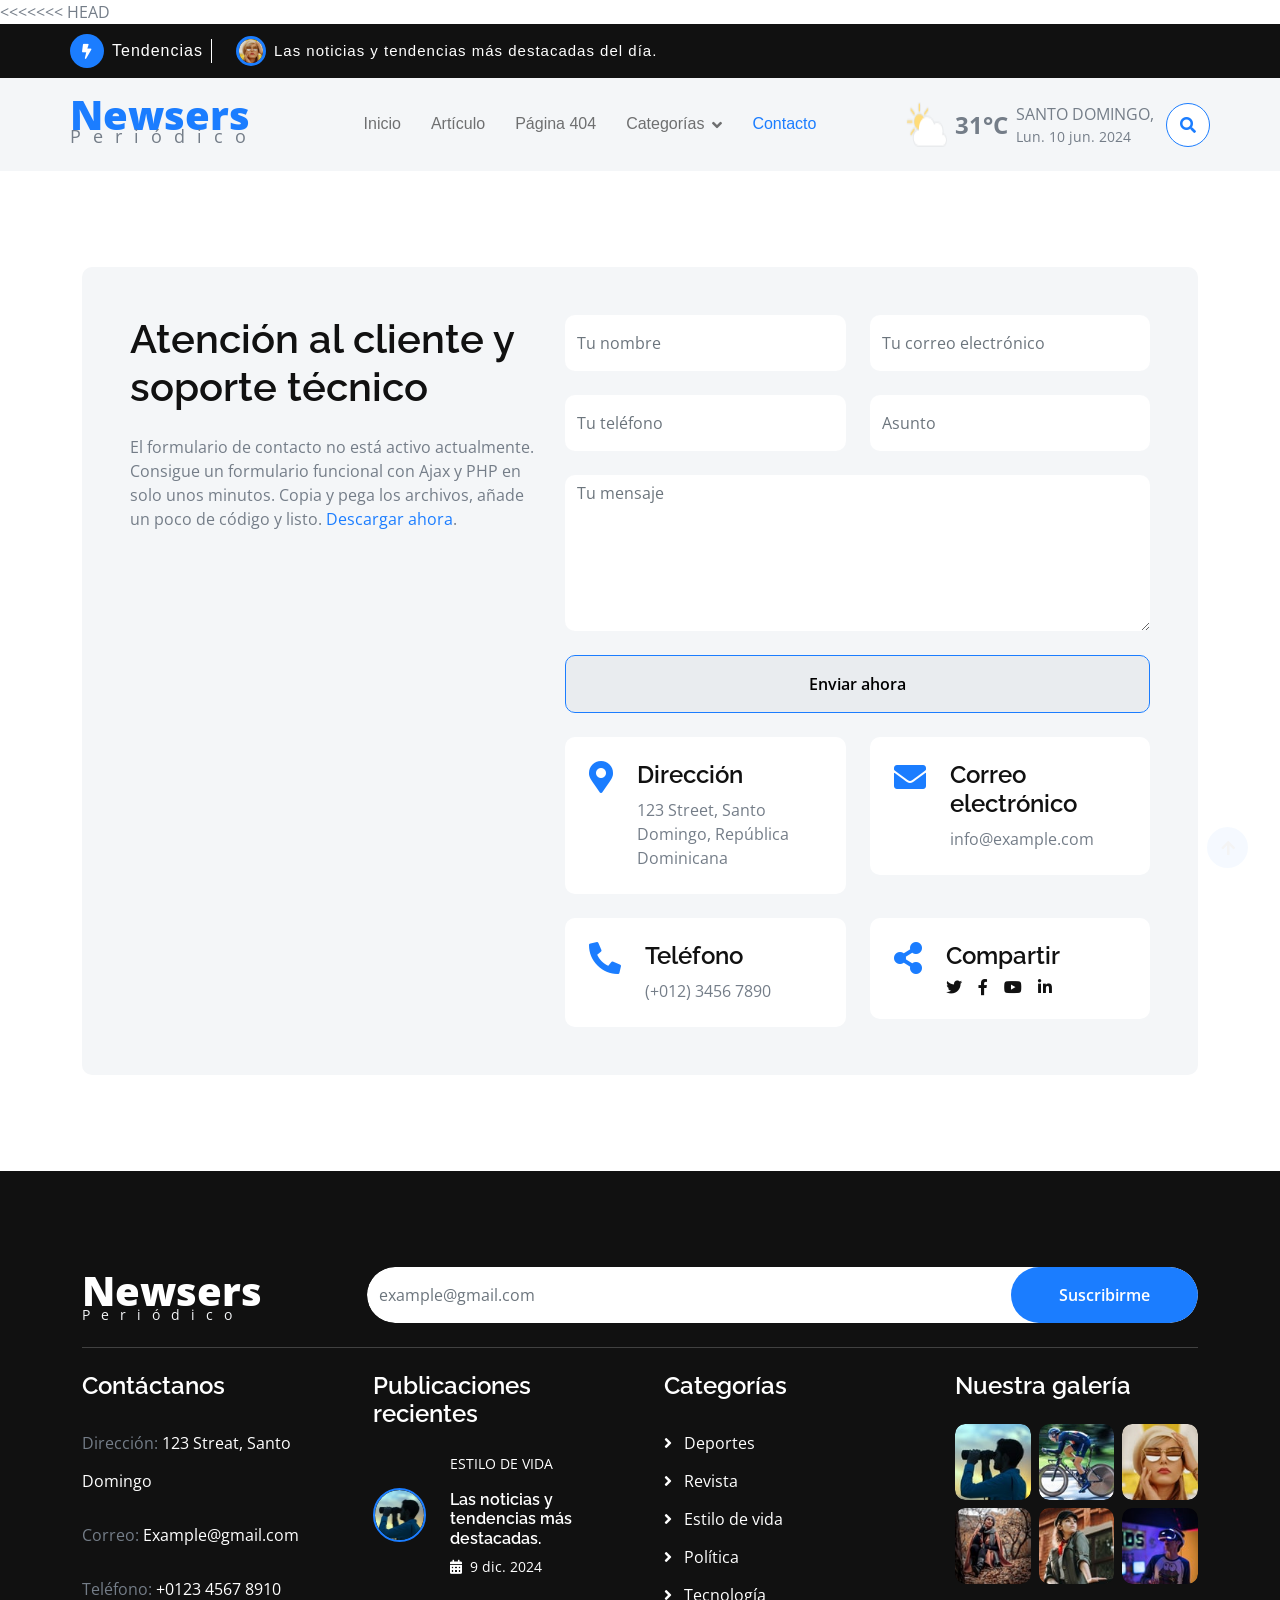
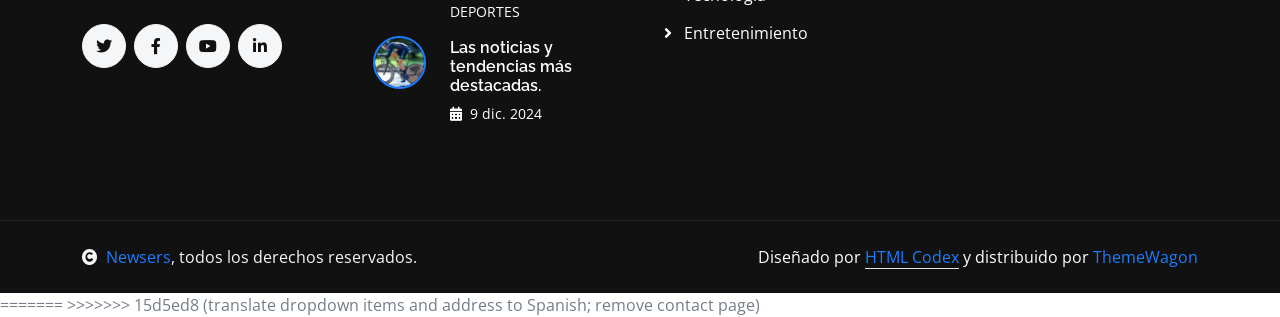
<file: contact.html>
<<<<<<< HEAD
<!DOCTYPE html>
<html lang="es">

    <head>
        <meta charset="utf-8">
        <title>Arriba y Alante RD</title>
        <meta content="width=device-width, initial-scale=1.0" name="viewport">
        <meta content="noticias, revista, actualidad, contacto" name="keywords">
        <meta content="Ponte en contacto con el equipo de Arriba y Alante RD." name="description">

        <!-- Google Web Fonts -->
        <link rel="preconnect" href="https://fonts.googleapis.com">
        <link rel="preconnect" href="https://fonts.gstatic.com" crossorigin>
        <link href="https://fonts.googleapis.com/css2?family=Open+Sans:wght@400;600&family=Raleway:wght@100;600;800&display=swap" rel="stylesheet"> 

        <!-- Icon Font Stylesheet -->
        <link rel="stylesheet" href="https://use.fontawesome.com/releases/v5.15.4/css/all.css"/>
        <link href="https://cdn.jsdelivr.net/npm/bootstrap-icons@1.4.1/font/bootstrap-icons.css" rel="stylesheet">

        <!-- Libraries Stylesheet -->
        <link href="lib/animate/animate.min.css" rel="stylesheet">
        <link href="lib/owlcarousel/assets/owl.carousel.min.css" rel="stylesheet">


        <!-- Customized Bootstrap Stylesheet -->
        <link href="css/bootstrap.min.css" rel="stylesheet">

        <!-- Template Stylesheet -->
        <link href="css/style.css" rel="stylesheet">
    </head>

    <body>

        <!-- Spinner Start -->
        <div id="spinner" class="show w-100 vh-100 bg-white position-fixed translate-middle top-50 start-50  d-flex align-items-center justify-content-center">
            <div class="spinner-grow text-primary" role="status"></div>
        </div>
        <!-- Spinner End -->


        <!-- Navbar start -->
        <div class="container-fluid sticky-top px-0">
            <div class="container-fluid topbar bg-dark d-none d-lg-block">
                <div class="container px-0">
                    <div class="topbar-top d-flex justify-content-between flex-lg-wrap">
                        <div class="top-info flex-grow-0">
                            <span class="rounded-circle btn-sm-square bg-primary me-2">
                                <i class="fas fa-bolt text-white"></i>
                            </span>
                            <div class="pe-2 me-3 border-end border-white d-flex align-items-center">
                                <p class="mb-0 text-white fs-6 fw-normal">Tendencias</p>
                            </div>
                            <div class="overflow-hidden" style="width: 735px;">
                                <div id="note" class="ps-2">
                                    <img src="img/features-fashion.jpg" class="img-fluid rounded-circle border border-3 border-primary me-2" style="width: 30px; height: 30px;" alt="">
                                    <a href="#"><p class="text-white mb-0 link-hover">Las noticias y tendencias más destacadas del día.</p></a>
                                </div>
                            </div>
                        </div>
                        <div class="top-link flex-lg-wrap">
                            <i class="fas fa-calendar-alt text-white border-end border-secondary pe-2 me-2"> <span class="text-body">Martes, 12 de septiembre de 2024</span></i>
                            <div class="d-flex icon">
                                <p class="mb-0 text-white me-2">Síguenos:</p>
                                <a href="" class="me-2"><i class="fab fa-facebook-f text-body link-hover"></i></a>
                                <a href="" class="me-2"><i class="fab fa-twitter text-body link-hover"></i></a>
                                <a href="" class="me-2"><i class="fab fa-instagram text-body link-hover"></i></a>
                                <a href="" class="me-2"><i class="fab fa-youtube text-body link-hover"></i></a>
                                <a href="" class="me-2"><i class="fab fa-linkedin-in text-body link-hover"></i></a>
                                <a href="" class="me-2"><i class="fab fa-skype text-body link-hover"></i></a>
                                <a href="" class=""><i class="fab fa-pinterest-p text-body link-hover"></i></a>
                            </div>
                        </div>
                    </div>
                </div>
            </div>
            <div class="container-fluid bg-light">
                <div class="container px-0">
                    <nav class="navbar navbar-light navbar-expand-xl">
                        <a href="index.html" class="navbar-brand mt-3">
                            <p class="text-primary display-6 mb-2" style="line-height: 0;">Newsers</p>
                            <small class="text-body fw-normal" style="letter-spacing: 12px;">Periódico</small>
                        </a>
                        <button class="navbar-toggler py-2 px-3" type="button" data-bs-toggle="collapse" data-bs-target="#navbarCollapse">
                            <span class="fa fa-bars text-primary"></span>
                        </button>
                        <div class="collapse navbar-collapse bg-light py-3" id="navbarCollapse">
                            <div class="navbar-nav mx-auto border-top">
                                <a href="index.html" class="nav-item nav-link">Inicio</a>
                                <a href="detail-page.html" class="nav-item nav-link">Artículo</a>
                                <a href="404.html" class="nav-item nav-link">Página 404</a>
                                <div class="nav-item dropdown">
                                    <a href="#" class="nav-link dropdown-toggle" data-bs-toggle="dropdown">Categorías</a>
                                    <div class="dropdown-menu m-0 rounded-0">
                                        <a href="#" class="dropdown-item">Deportes</a>
                                        <a href="#" class="dropdown-item">Politica</a>
                                        <a href="#" class="dropdown-item">Entretenimiento</a>
                                        <a href="#" class="dropdown-item">Tecnologia</a>
                                    </div>
                                </div>
                                <a href="contact.html" class="nav-item nav-link active">Contacto</a>
                            </div>
                            <div class="d-flex flex-nowrap border-top pt-3 pt-xl-0">
                                <div class="d-flex">
                                    <img src="img/weather-icon.png" class="img-fluid w-100 me-2" alt="">
                                    <div class="d-flex align-items-center">
                                        <strong class="fs-4 text-secondary">31°C</strong>
                                        <div class="d-flex flex-column ms-2" style="width: 150px;">
                                            <span class="text-body">SANTO DOMINGO,</span>
                                            <small>Lun. 10 jun. 2024</small>
                                        </div>
                                    </div>
                                </div>
                                <button class="btn-search btn border border-primary btn-md-square rounded-circle bg-white my-auto" data-bs-toggle="modal" data-bs-target="#searchModal"><i class="fas fa-search text-primary"></i></button>
                            </div>
                        </div>
                    </nav>
                </div>
            </div>
        </div>
        <!-- Navbar End -->


        <!-- Modal Search Start -->
        <div class="modal fade" id="searchModal" tabindex="-1" aria-labelledby="exampleModalLabel" aria-hidden="true">
            <div class="modal-dialog modal-fullscreen">
                <div class="modal-content rounded-0">
                    <div class="modal-header">
                        <h5 class="modal-title" id="exampleModalLabel">Buscar por palabra clave</h5>
                        <button type="button" class="btn-close" data-bs-dismiss="modal" aria-label="Cerrar"></button>
                    </div>
                    <div class="modal-body d-flex align-items-center">
                        <div class="input-group w-75 mx-auto d-flex">
                            <input type="search" class="form-control p-3" placeholder="Palabras clave" aria-describedby="search-icon-1">
                            <span id="search-icon-1" class="input-group-text p-3"><i class="fa fa-search"></i></span>
                        </div>
                    </div>
                </div>
            </div>
        </div>
        <!-- Modal Search End -->


        <!-- Contact Us Start -->
        <div class="container-fluid py-5">
            <div class="container py-5">
                <div class="bg-light rounded p-5">
                    <div class="row g-4">
                        <div class="col-lg-5">
                            <div class="">
                                <h1 class="mb-4">Atención al cliente y soporte técnico</h1>
                                <p class="mb-4">El formulario de contacto no está activo actualmente. Consigue un formulario funcional con Ajax y PHP en solo unos minutos. Copia y pega los archivos, añade un poco de código y listo. <a href="https://htmlcodex.com/contact-form">Descargar ahora</a>.</p>
                                <div class="rounded">
                                    <iframe class="rounded w-100" 
                                    style="height: 425px;" src="https://www.google.com/maps?q=Santo%20Domingo%2C%20Rep%C3%BAblica%20Dominicana&output=embed"
                                    loading="lazy" referrerpolicy="no-referrer-when-downgrade"></iframe>
                                </div>
                            </div>
                        </div>
                        <div class="col-lg-7">
                            <form action="" class="mb-4">
                                <div class="row g-4">
                                    <div class="col-lg-6">
                                        <input type="text" class="w-100 form-control border-0 py-3" name="name" placeholder="Tu nombre">
                                    </div>
                                    <div class="col-lg-6">
                                        <input type="email" class="w-100 form-control border-0 py-3" name="email" placeholder="Tu correo electrónico">
                                    </div>
                                    <div class="col-lg-6">
                                        <input type="text" class="w-100 form-control border-0 py-3" name="phone" placeholder="Tu teléfono">
                                    </div>
                                    <div class="col-lg-6">
                                        <input type="text" class="w-100 form-control border-0 py-3" name="subject" placeholder="Asunto">
                                    </div>
                                    <div class="col-12">
                                        <textarea class="w-100 form-control border-0" rows="6" cols="10" placeholder="Tu mensaje"></textarea>
                                    </div>
                                    <div class="col-12">
                                        <button class="w-100 btn btn-primary form-control py-3" type="submit">Enviar ahora</button>
                                    </div>
                                </div>
                            </form>
                            <div class="row g-4">
                                <div class="col-xl-6">
                                    <div class="d-flex p-4 rounded bg-white">
                                        <i class="fas fa-map-marker-alt fa-2x text-primary me-4"></i>
                                        <div>
                                            <h4>Dirección</h4>
                                            <p class="mb-0">123 Street, Santo Domingo, República Dominicana</p>
                                        </div>
                                    </div>
                                </div>
                                <div class="col-xl-6">
                                    <div class="d-flex p-4 rounded bg-white">
                                        <i class="fas fa-envelope fa-2x text-primary me-4"></i>
                                        <div>
                                            <h4>Correo electrónico</h4>
                                            <p class="mb-0">info@example.com</p>
                                        </div>
                                    </div>
                                </div>
                                <div class="col-xl-6">
                                    <div class="d-flex p-4 rounded bg-white">
                                        <i class="fa fa-phone-alt fa-2x text-primary me-4"></i>
                                        <div>
                                            <h4>Teléfono</h4>
                                            <p class="mb-0">(+012) 3456 7890</p>
                                        </div>
                                    </div>
                                </div>
                                <div class="col-xl-6">
                                    <div class="d-flex p-4 rounded bg-white">
                                        <i class="fa fa-share-alt fa-2x text-primary me-4"></i>
                                        <div>
                                            <h4>Compartir</h4>
                                            <div class="d-flex">
                                                <a class="me-3" href=""><i class="fab fa-twitter text-dark link-hover"></i></a>
                                                <a class="me-3" href=""><i class="fab fa-facebook-f text-dark link-hover"></i></a>
                                                <a class="me-3" href=""><i class="fab fa-youtube text-dark link-hover"></i></a>
                                                <a class="" href=""><i class="fab fa-linkedin-in text-dark link-hover"></i></a>
                                            </div>
                                        </div>
                                    </div>
                                </div>
                            </div>
                        </div>
                    </div>
                </div>
            </div>
        </div>
        <!-- Contact Us End -->
        
        
        <!-- Footer Start -->
        <div class="container-fluid bg-dark footer py-5">
            <div class="container py-5">
                <div class="pb-4 mb-4" style="border-bottom: 1px solid rgba(255, 255, 255, 0.2);">
                    <div class="row g-4">
                        <div class="col-lg-3">
                            <a href="#" class="d-flex flex-column flex-wrap">
                                <p class="text-white mb-0 display-6">Newsers</p>
                                <small class="text-light" style="letter-spacing: 11px; line-height: 0;">Periódico</small>
                            </a>
                        </div>
                        <div class="col-lg-9">
                            <div class="d-flex position-relative rounded-pill overflow-hidden">
                                <input class="form-control border-0 w-100 py-3 rounded-pill" type="email" placeholder="example@gmail.com">
                                <button type="submit" class="btn btn-primary border-0 py-3 px-5 rounded-pill text-white position-absolute" style="top: 0; right: 0;">Suscribirme</button>
                            </div>
                        </div>
                    </div>
                </div>
                <div class="row g-5">
                    <div class="col-lg-6 col-xl-3">
                        <div class="footer-item-1">
                            <h4 class="mb-4 text-white">Contáctanos</h4>
                            <p class="text-secondary line-h">Dirección: <span class="text-white">123 Streat, Santo Domingo</span></p>
                            <p class="text-secondary line-h">Correo: <span class="text-white">Example@gmail.com</span></p>
                            <p class="text-secondary line-h">Teléfono: <span class="text-white">+0123 4567 8910</span></p>
                            <div class="d-flex line-h">
                                <a class="btn btn-light me-2 btn-md-square rounded-circle" href=""><i class="fab fa-twitter text-dark"></i></a>
                                <a class="btn btn-light me-2 btn-md-square rounded-circle" href=""><i class="fab fa-facebook-f text-dark"></i></a>
                                <a class="btn btn-light me-2 btn-md-square rounded-circle" href=""><i class="fab fa-youtube text-dark"></i></a>
                                <a class="btn btn-light btn-md-square rounded-circle" href=""><i class="fab fa-linkedin-in text-dark"></i></a>
                            </div>
                        </div>
                    </div>
                    <div class="col-lg-6 col-xl-3">
                        <div class="footer-item-2">
                            <div class="d-flex flex-column mb-4">
                                <h4 class="mb-4 text-white">Publicaciones recientes</h4>
                                <a href="#">
                                    <div class="d-flex align-items-center">
                                        <div class="rounded-circle border border-2 border-primary overflow-hidden">
                                            <img src="img/footer-1.jpg" class="img-zoomin img-fluid rounded-circle w-100" alt="">
                                        </div>
                                        <div class="d-flex flex-column ps-4">
                                            <p class="text-uppercase text-white mb-3">Estilo de vida</p>
                                            <a href="#" class="h6 text-white">
                                                Las noticias y tendencias más destacadas.
                                            </a>
                                            <small class="text-white d-block"><i class="fas fa-calendar-alt me-1"></i> 9 dic. 2024</small>
                                        </div>
                                    </div>
                                </a>
                            </div>
                            <div class="d-flex flex-column">
                                <a href="#">
                                    <div class="d-flex align-items-center">
                                        <div class="rounded-circle border border-2 border-primary overflow-hidden">
                                            <img src="img/footer-2.jpg" class="img-zoomin img-fluid rounded-circle w-100" alt="">
                                        </div>
                                        <div class="d-flex flex-column ps-4">
                                            <p class="text-uppercase text-white mb-3">Deportes</p>
                                            <a href="#" class="h6 text-white">
                                                Las noticias y tendencias más destacadas.
                                            </a>
                                            <small class="text-white d-block"><i class="fas fa-calendar-alt me-1"></i> 9 dic. 2024</small>
                                        </div>
                                    </div>
                                </a>
                            </div>
                        </div>
                    </div>
                    <div class="col-lg-6 col-xl-3">
                        <div class="d-flex flex-column text-start footer-item-3">
                            <h4 class="mb-4 text-white">Categorías</h4>
                            <a class="btn-link text-white" href=""><i class="fas fa-angle-right text-white me-2"></i> Deportes</a>
                            <a class="btn-link text-white" href=""><i class="fas fa-angle-right text-white me-2"></i> Revista</a>
                            <a class="btn-link text-white" href=""><i class="fas fa-angle-right text-white me-2"></i> Estilo de vida</a>
                            <a class="btn-link text-white" href=""><i class="fas fa-angle-right text-white me-2"></i> Política</a>
                            <a class="btn-link text-white" href=""><i class="fas fa-angle-right text-white me-2"></i> Tecnología</a>
                            <a class="btn-link text-white" href=""><i class="fas fa-angle-right text-white me-2"></i> Entretenimiento</a>
                        </div>
                    </div>
                    <div class="col-lg-6 col-xl-3">
                        <div class="footer-item-4">
                            <h4 class="mb-4 text-white">Nuestra galería</h4>
                            <div class="row g-2">
                                <div class="col-4">
                                    <div class="rounded overflow-hidden">
                                        <img src="img/footer-1.jpg" class="img-zoomin img-fluid rounded w-100" alt="">
                                    </div>
                               </div>
                               <div class="col-4">
                                    <div class="rounded overflow-hidden">
                                        <img src="img/footer-2.jpg" class="img-zoomin img-fluid rounded w-100" alt="">
                                    </div>
                               </div>
                                <div class="col-4">
                                    <div class="rounded overflow-hidden">
                                        <img src="img/footer-3.jpg" class="img-zoomin img-fluid rounded w-100" alt="">
                                    </div>
                               </div>
                                <div class="col-4">
                                    <div class="rounded overflow-hidden">
                                        <img src="img/footer-4.jpg" class="img-zoomin img-fluid rounded w-100" alt="">
                                    </div>
                               </div>
                                <div class="col-4">
                                    <div class="rounded overflow-hidden">
                                        <img src="img/footer-5.jpg" class="img-zoomin img-fluid rounded w-100" alt="">
                                    </div>
                               </div>
                               <div class="col-4">
                                <div class="rounded overflow-hidden">
                                    <img src="img/footer-6.jpg" class="img-zoomin img-fluid rounded w-100" alt="">
                                </div>
                           </div>
                            </div>
                        </div>
                    </div>
                </div>
            </div>
        </div>
        <!-- Footer End -->


        <!-- Copyright Start -->
        <div class="container-fluid copyright bg-dark py-4">
            <div class="container">
                <div class="row">
                    <div class="col-md-6 text-center text-md-start mb-3 mb-md-0">
                        <span class="text-light"><a href="#"><i class="fas fa-copyright text-light me-2"></i>Newsers</a>, todos los derechos reservados.</span>
                    </div>
                    <div class="col-md-6 my-auto text-center text-md-end text-white">
                        <!--/*** This template is free as long as you keep the below author’s credit link/attribution link/backlink. ***/-->
                        <!--/*** If you'd like to use the template without the below author’s credit link/attribution link/backlink, ***/-->
                        <!--/*** you can purchase the Credit Removal License from "https://htmlcodex.com/credit-removal". ***/-->
                        Diseñado por <a class="border-bottom" href="https://htmlcodex.com">HTML Codex</a> y distribuido por <a href="https://themewagon.com">ThemeWagon</a>
                    </div>
                </div>
            </div>
        </div>
        <!-- Copyright End -->


        <!-- Back to Top -->
        <a href="#" class="btn btn-primary border-2 border-white rounded-circle back-to-top"><i class="fa fa-arrow-up"></i></a>   

        
        <!-- JavaScript Libraries -->
        <script src="https://ajax.googleapis.com/ajax/libs/jquery/3.6.4/jquery.min.js"></script>
        <script src="https://cdn.jsdelivr.net/npm/bootstrap@5.0.0/dist/js/bootstrap.bundle.min.js"></script>
        <script src="lib/easing/easing.min.js"></script>
        <script src="lib/waypoints/waypoints.min.js"></script>
        <script src="lib/owlcarousel/owl.carousel.min.js"></script>

        <!-- Template Javascript -->
        <script src="js/main.js"></script>
    </body>

</html>
=======
>>>>>>> 15d5ed8 (translate dropdown items and address to Spanish; remove contact page)
</file>
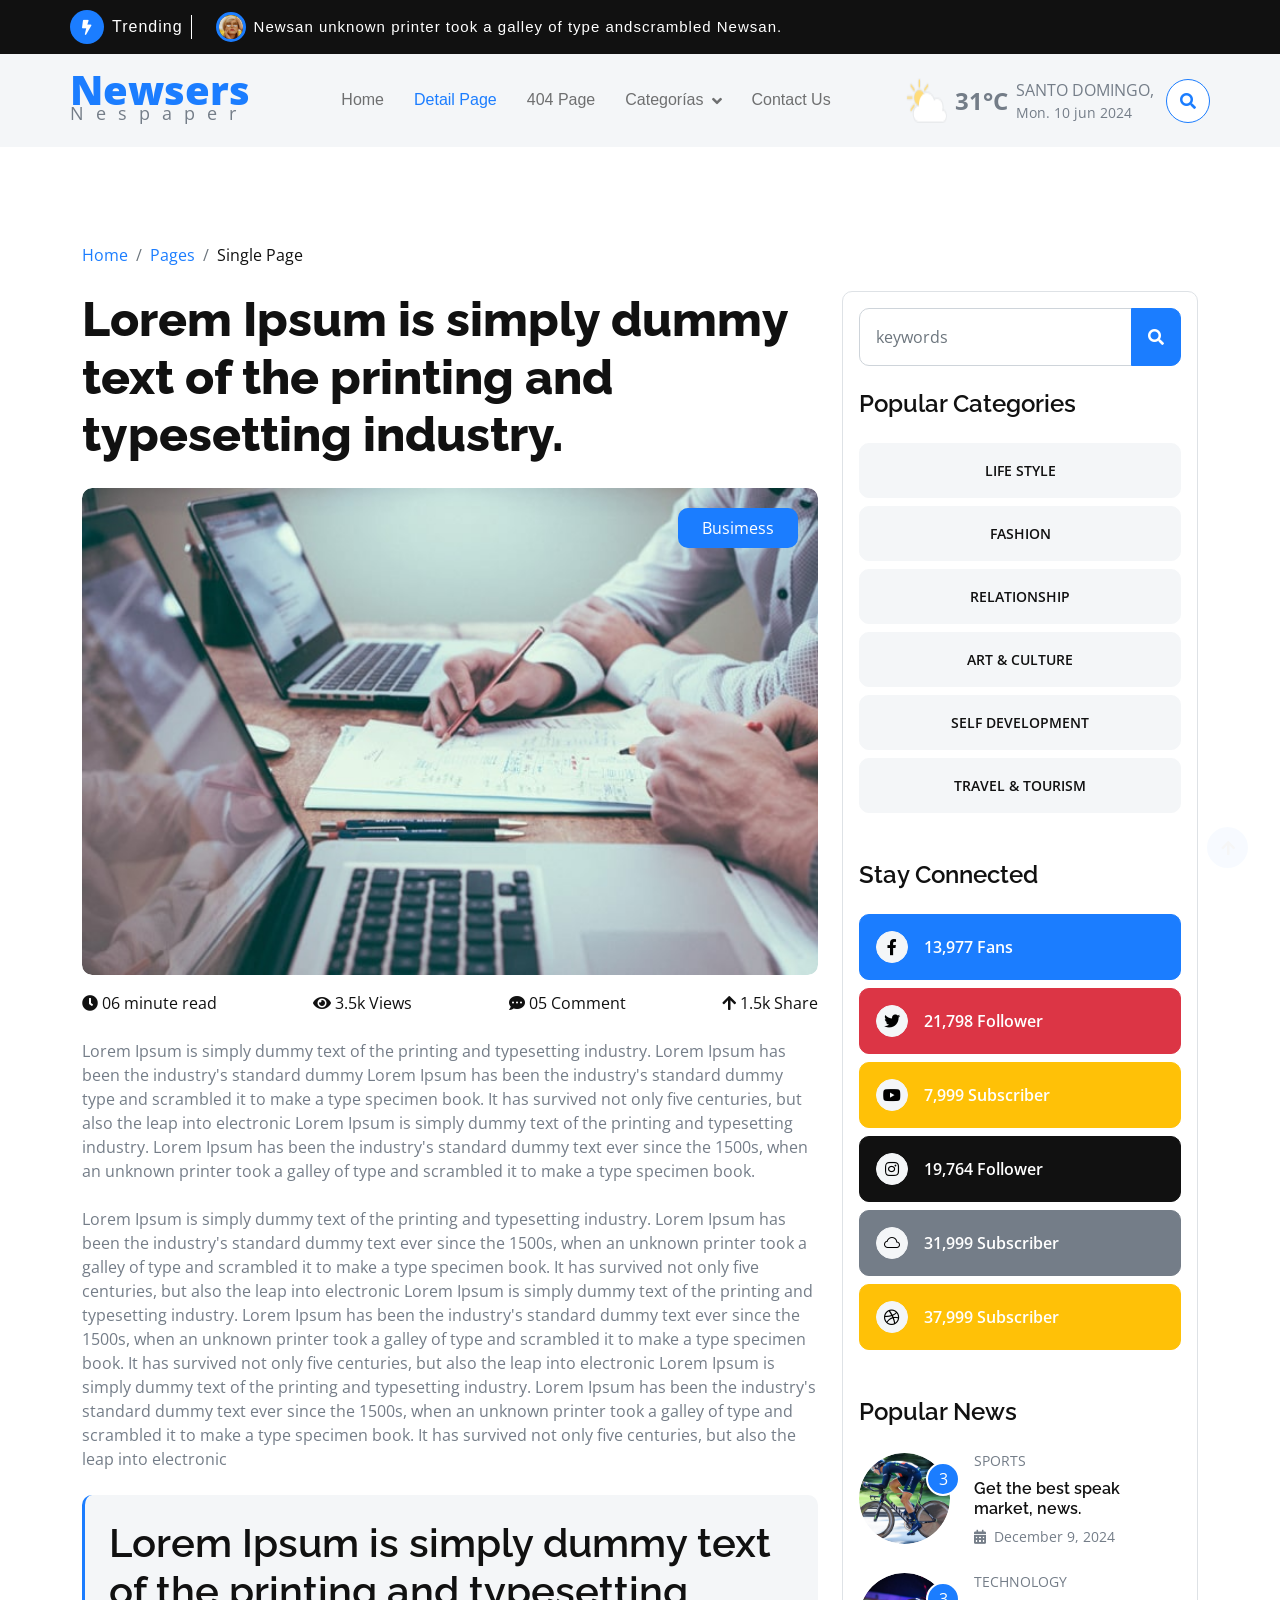
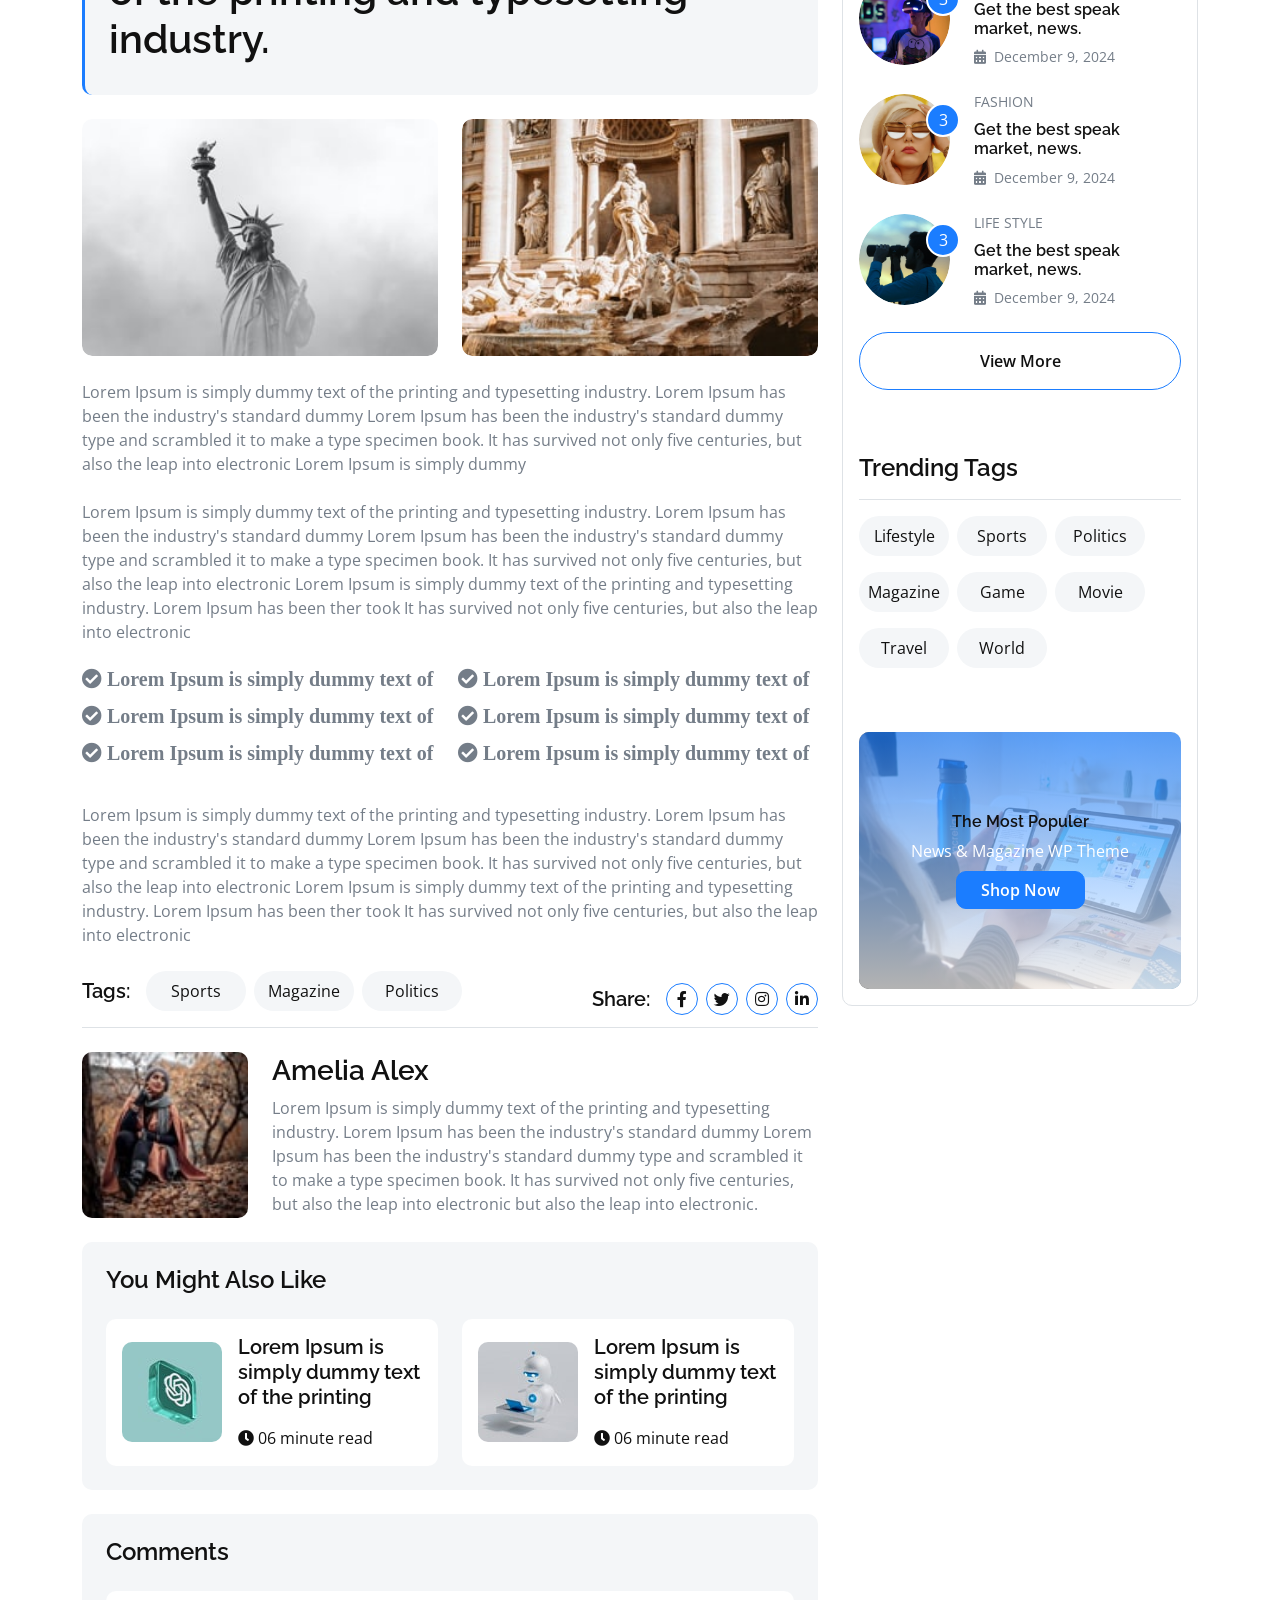
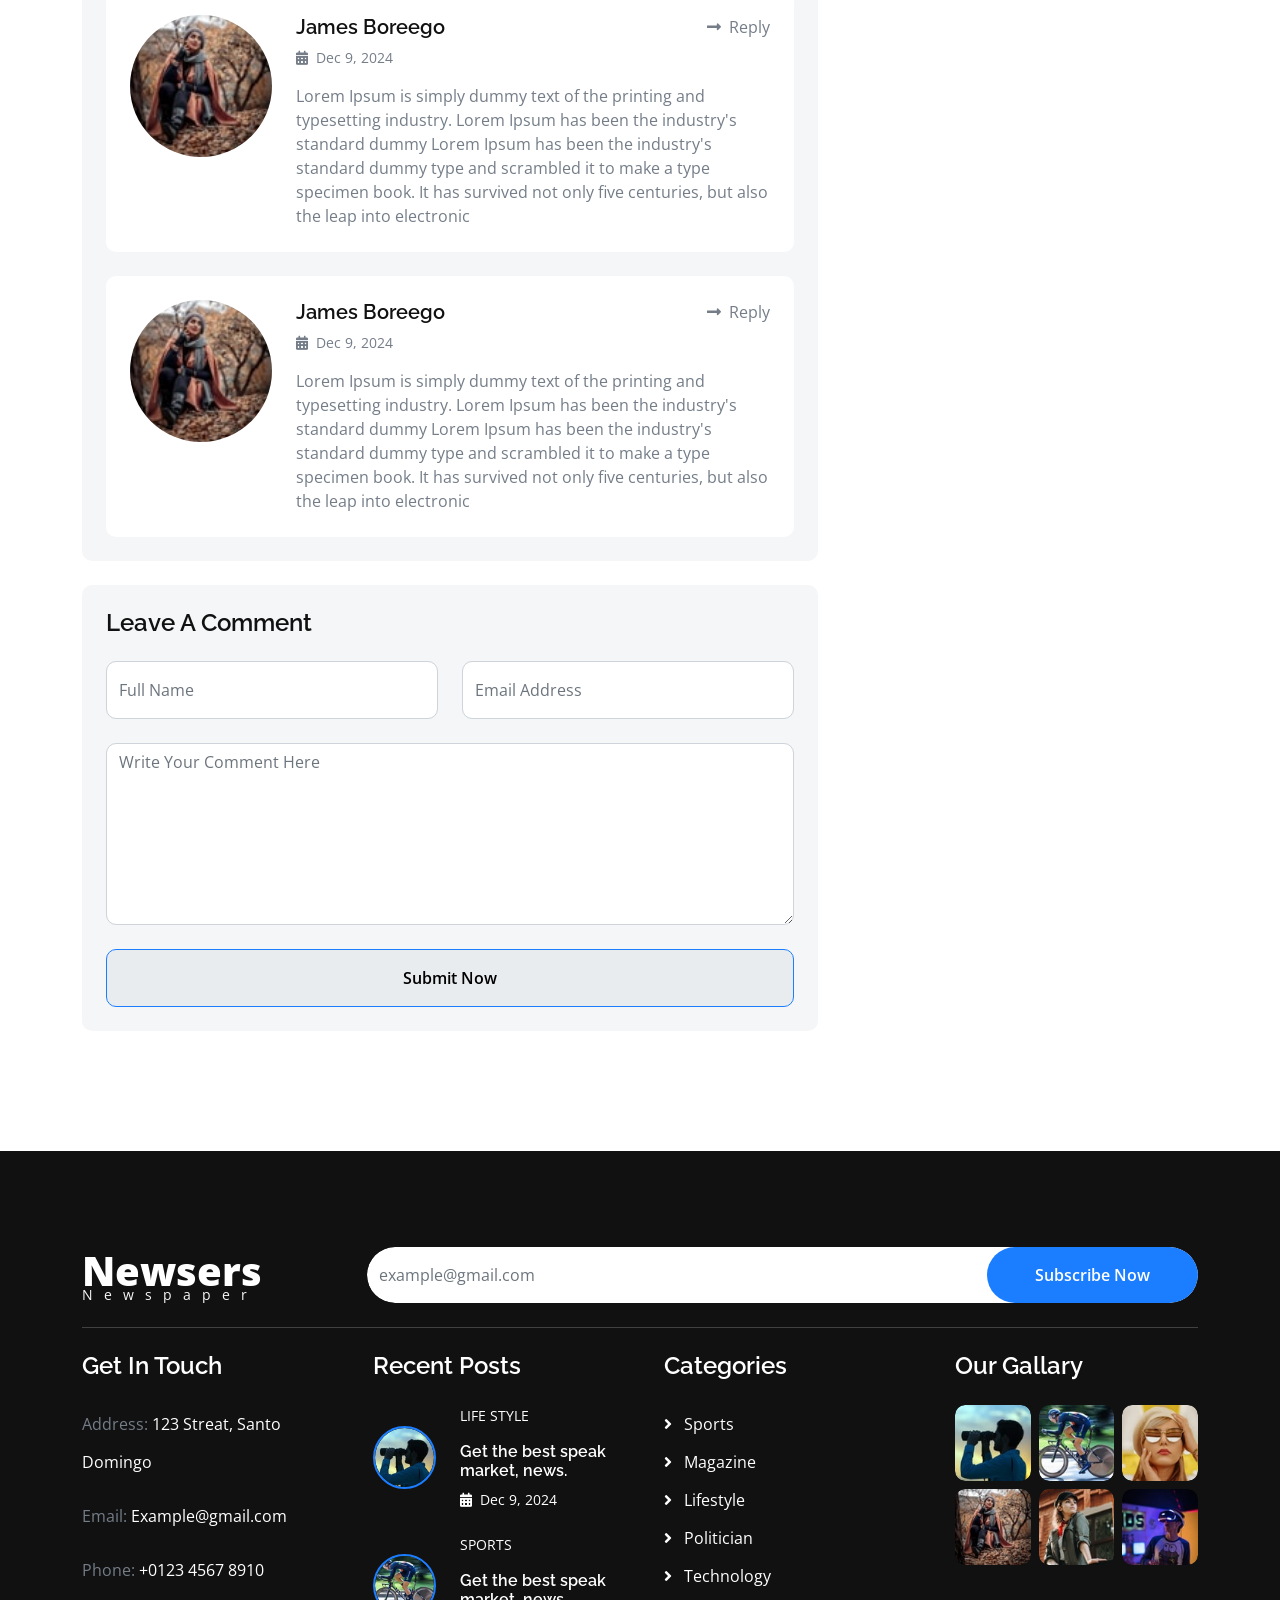
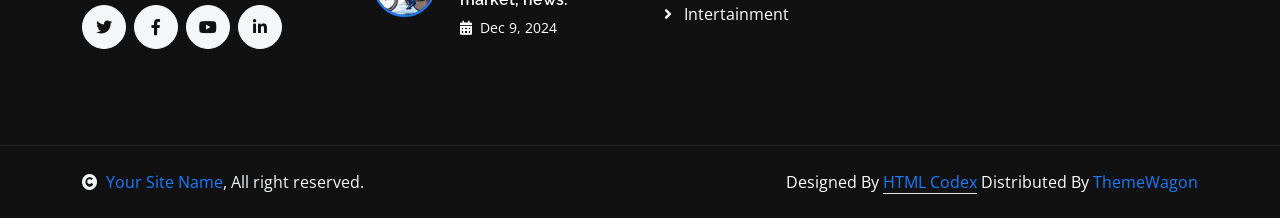
<file: detail-page.html>
<!DOCTYPE html>
<html lang="en">

    <head>
        <meta charset="utf-8">
        <title>Newsers - Free HTML Magazine Template</title>
        <meta content="width=device-width, initial-scale=1.0" name="viewport">
        <meta content="" name="keywords">
        <meta content="" name="description">

        <!-- Google Web Fonts -->
        <link rel="preconnect" href="https://fonts.googleapis.com">
        <link rel="preconnect" href="https://fonts.gstatic.com" crossorigin>
        <link href="https://fonts.googleapis.com/css2?family=Open+Sans:wght@400;600&family=Raleway:wght@100;600;800&display=swap" rel="stylesheet"> 

        <!-- Icon Font Stylesheet -->
        <link rel="stylesheet" href="https://use.fontawesome.com/releases/v5.15.4/css/all.css"/>
        <link href="https://cdn.jsdelivr.net/npm/bootstrap-icons@1.4.1/font/bootstrap-icons.css" rel="stylesheet">

        <!-- Libraries Stylesheet -->
        <link href="lib/animate/animate.min.css" rel="stylesheet">
        <link href="lib/owlcarousel/assets/owl.carousel.min.css" rel="stylesheet">


        <!-- Customized Bootstrap Stylesheet -->
        <link href="css/bootstrap.min.css" rel="stylesheet">

        <!-- Template Stylesheet -->
        <link href="css/style.css" rel="stylesheet">
    </head>

    <body>

        <!-- Spinner Start -->
        <div id="spinner" class="show w-100 vh-100 bg-white position-fixed translate-middle top-50 start-50  d-flex align-items-center justify-content-center">
            <div class="spinner-grow text-primary" role="status"></div>
        </div>
        <!-- Spinner End -->


        <!-- Navbar start -->
        <div class="container-fluid sticky-top px-0">
            <div class="container-fluid topbar bg-dark d-none d-lg-block">
                <div class="container px-0">
                    <div class="topbar-top d-flex justify-content-between flex-lg-wrap">
                        <div class="top-info flex-grow-0">
                            <span class="rounded-circle btn-sm-square bg-primary me-2">
                                <i class="fas fa-bolt text-white"></i>
                            </span>
                            <div class="pe-2 me-3 border-end border-white d-flex align-items-center">
                                <p class="mb-0 text-white fs-6 fw-normal">Trending</p>
                            </div>
                            <div class="overflow-hidden" style="width: 735px;">
                                <div id="note" class="ps-2">
                                    <img src="img/features-fashion.jpg" class="img-fluid rounded-circle border border-3 border-primary me-2" style="width: 30px; height: 30px;" alt="">
                                    <a href="#"><p class="text-white mb-0 link-hover">Newsan unknown printer took a galley of type andscrambled Newsan.</p></a>
                                </div>
                            </div>
                        </div>
                        <div class="top-link flex-lg-wrap">
                            <i class="fas fa-calendar-alt text-white border-end border-secondary pe-2 me-2"> <span class="text-body">Tuesday, Sep 12, 2024</span></i>
                            <div class="d-flex icon">
                                <p class="mb-0 text-white me-2">Follow Us:</p>
                                <a href="" class="me-2"><i class="fab fa-facebook-f text-body link-hover"></i></a>
                                <a href="" class="me-2"><i class="fab fa-twitter text-body link-hover"></i></a>
                                <a href="" class="me-2"><i class="fab fa-instagram text-body link-hover"></i></a>
                                <a href="" class="me-2"><i class="fab fa-youtube text-body link-hover"></i></a>
                                <a href="" class="me-2"><i class="fab fa-linkedin-in text-body link-hover"></i></a>
                                <a href="" class="me-2"><i class="fab fa-skype text-body link-hover"></i></a>
                                <a href="" class=""><i class="fab fa-pinterest-p text-body link-hover"></i></a>
                            </div>
                        </div>
                    </div>
                </div>
            </div>
            <div class="container-fluid bg-light">
                <div class="container px-0">
                    <nav class="navbar navbar-light navbar-expand-xl">
                        <a href="index.html" class="navbar-brand mt-3">
                            <p class="text-primary display-6 mb-2" style="line-height: 0;">Newsers</p>
                            <small class="text-body fw-normal" style="letter-spacing: 12px;">Nespaper</small>
                        </a>
                        <button class="navbar-toggler py-2 px-3" type="button" data-bs-toggle="collapse" data-bs-target="#navbarCollapse">
                            <span class="fa fa-bars text-primary"></span>
                        </button>
                        <div class="collapse navbar-collapse bg-light py-3" id="navbarCollapse">
                            <div class="navbar-nav mx-auto border-top">
                                <a href="index.html" class="nav-item nav-link">Home</a>
                                <a href="detail-page.html" class="nav-item nav-link active">Detail Page</a>
                                <a href="404.html" class="nav-item nav-link">404 Page</a>
                                <div class="nav-item dropdown">
                                    <a href="#" class="nav-link dropdown-toggle" data-bs-toggle="dropdown">Categorías</a>
                                    <div class="dropdown-menu m-0 rounded-0">
                                        <a href="#" class="dropdown-item">Deportes</a>
                                        <a href="#" class="dropdown-item">Politica</a>
                                        <a href="#" class="dropdown-item">Entretenimiento</a>
                                        <a href="#" class="dropdown-item">Tecnologia</a>
                                    </div>
                                </div>
                                <a href="contact.html" class="nav-item nav-link">Contact Us</a>
                            </div>
                            <div class="d-flex flex-nowrap border-top pt-3 pt-xl-0">
                                <div class="d-flex">
                                    <img src="img/weather-icon.png" class="img-fluid w-100 me-2" alt="">
                                    <div class="d-flex align-items-center">
                                        <strong class="fs-4 text-secondary">31°C</strong>
                                        <div class="d-flex flex-column ms-2" style="width: 150px;">
                                            <span class="text-body">SANTO DOMINGO,</span>
                                            <small>Mon. 10 jun 2024</small>
                                        </div>
                                    </div>
                                </div>
                                <button class="btn-search btn border border-primary btn-md-square rounded-circle bg-white my-auto" data-bs-toggle="modal" data-bs-target="#searchModal"><i class="fas fa-search text-primary"></i></button>
                            </div>
                        </div>
                    </nav>
                </div>
            </div>
        </div>
        <!-- Navbar End -->


        <!-- Modal Search Start -->
        <div class="modal fade" id="searchModal" tabindex="-1" aria-labelledby="exampleModalLabel" aria-hidden="true">
            <div class="modal-dialog modal-fullscreen">
                <div class="modal-content rounded-0">
                    <div class="modal-header">
                        <h5 class="modal-title" id="exampleModalLabel">Search by keyword</h5>
                        <button type="button" class="btn-close" data-bs-dismiss="modal" aria-label="Close"></button>
                    </div>
                    <div class="modal-body d-flex align-items-center">
                        <div class="input-group w-75 mx-auto d-flex">
                            <input type="search" class="form-control p-3" placeholder="keywords" aria-describedby="search-icon-1">
                            <span id="search-icon-1" class="input-group-text p-3"><i class="fa fa-search"></i></span>
                        </div>
                    </div>
                </div>
            </div>
        </div>
        <!-- Modal Search End -->


        <!-- Single Product Start -->
        <div class="container-fluid py-5">
            <div class="container py-5">
                <ol class="breadcrumb justify-content-start mb-4">
                    <li class="breadcrumb-item"><a href="#">Home</a></li>
                    <li class="breadcrumb-item"><a href="#">Pages</a></li>
                    <li class="breadcrumb-item active text-dark">Single Page</li>
                </ol>
                <div class="row g-4">
                    <div class="col-lg-8">
                        <div class="mb-4">
                            <a href="#" class="h1 display-5">Lorem Ipsum is simply dummy text of the printing and typesetting industry.</a>
                        </div>
                        <div class="position-relative rounded overflow-hidden mb-3">
                            <img src="img/news-1.jpg" class="img-zoomin img-fluid rounded w-100" alt="">
                            <div class="position-absolute text-white px-4 py-2 bg-primary rounded" style="top: 20px; right: 20px;">                                              
                                Busimess
                            </div>
                        </div>
                        <div class="d-flex justify-content-between">
                            <a href="#" class="text-dark link-hover me-3"><i class="fa fa-clock"></i> 06 minute read</a>
                            <a href="#" class="text-dark link-hover me-3"><i class="fa fa-eye"></i> 3.5k Views</a>
                            <a href="#" class="text-dark link-hover me-3"><i class="fa fa-comment-dots"></i> 05 Comment</a>
                            <a href="#" class="text-dark link-hover"><i class="fa fa-arrow-up"></i> 1.5k Share</a>
                        </div>
                        <p class="my-4">Lorem Ipsum is simply dummy text of the printing and typesetting industry. Lorem Ipsum has been the industry's standard dummy Lorem Ipsum has been the industry's standard dummy type and scrambled it to make a type specimen book. It has survived not only five centuries, but also the leap into electronic
                            Lorem Ipsum is simply dummy text of the printing and typesetting industry. Lorem Ipsum has been the industry's standard dummy text ever since the 1500s, when an unknown printer took a galley of type and scrambled it to make a type specimen book.
                        </p>
                        <p class="my-4">
                            Lorem Ipsum is simply dummy text of the printing and typesetting industry. Lorem Ipsum has been the industry's standard dummy text ever since the 1500s, when an unknown printer took a galley of type and scrambled it to make a type specimen book. It has survived not only five centuries, but also the leap into electronic
                            Lorem Ipsum is simply dummy text of the printing and typesetting industry. Lorem Ipsum has been the industry's standard dummy text ever since the 1500s, when an unknown printer took a galley of type and scrambled it to make a type specimen book. It has survived not only five centuries, but also the leap into electronic
                            Lorem Ipsum is simply dummy text of the printing and typesetting industry. Lorem Ipsum has been the industry's standard dummy text ever since the 1500s, when an unknown printer took a galley of type and scrambled it to make a type specimen book. It has survived not only five centuries, but also the leap into electronic
                        </p>
                        <div class="bg-light p-4 mb-4 rounded border-start border-3 border-primary">
                            <h1 class="mb-2">Lorem Ipsum is simply dummy text of the printing and typesetting industry.</h1>
                        </div>
                        <div class="row g-4">
                            <div class="col-6">
                                <div class="rounded overflow-hidden">
                                    <img src="img/news-6.jpg" class="img-zoomin img-fluid rounded w-100" alt="">
                                </div>
                            </div>
                            <div class="col-6">
                                <div class="rounded overflow-hidden">
                                    <img src="img/news-5.jpg" class="img-zoomin img-fluid rounded w-100" alt="">
                                </div>
                            </div>
                        </div>
                        <p class="my-4">Lorem Ipsum is simply dummy text of the printing and typesetting industry. Lorem Ipsum has been the industry's standard dummy Lorem Ipsum has been the industry's standard dummy type and scrambled it to make a type specimen book. It has survived not only five centuries, but also the leap into electronic
                            Lorem Ipsum is simply dummy
                        </p>
                        <p class="my-4">Lorem Ipsum is simply dummy text of the printing and typesetting industry. Lorem Ipsum has been the industry's standard dummy Lorem Ipsum has been the industry's standard dummy type and scrambled it to make a type specimen book. It has survived not only five centuries, but also the leap into electronic
                            Lorem Ipsum is simply dummy text of the printing and typesetting industry. Lorem Ipsum has been ther took It has survived not only five centuries, but also the leap into electronic
                        </p>
                        <div class="d-flex">
                            <div class="me-2">
                                <span class="fas fa-check-circle mb-3 fs-5"> Lorem Ipsum is simply dummy text of</span>
                                <span class="fas fa-check-circle mb-3 fs-5"> Lorem Ipsum is simply dummy text of</span>
                                <span class="fas fa-check-circle mb-3 fs-5"> Lorem Ipsum is simply dummy text of</span>
                            </div>
                            <div class="ms-2">
                                <span class="fas fa-check-circle mb-3 fs-5"> Lorem Ipsum is simply dummy text of</span>
                                <span class="fas fa-check-circle mb-3 fs-5"> Lorem Ipsum is simply dummy text of</span>
                                <span class="fas fa-check-circle mb-3 fs-5"> Lorem Ipsum is simply dummy text of</span>
                            </div>
                        </div>
                        <p class="my-4">Lorem Ipsum is simply dummy text of the printing and typesetting industry. Lorem Ipsum has been the industry's standard dummy Lorem Ipsum has been the industry's standard dummy type and scrambled it to make a type specimen book. It has survived not only five centuries, but also the leap into electronic
                            Lorem Ipsum is simply dummy text of the printing and typesetting industry. Lorem Ipsum has been ther took It has survived not only five centuries, but also the leap into electronic
                        </p>
                        <div class="tab-class">
                            <div class="d-flex justify-content-between border-bottom mb-4">
                                <ul class="nav nav-pills d-inline-flex text-center">
                                    <li class="nav-item mb-3">
                                        <h5 class="mt-2 me-3 mb-0">Tags:</h5>
                                    </li>
                                    <li class="nav-item mb-3">
                                        <a class="d-flex py-2 bg-light rounded-pill active me-2" data-bs-toggle="pill" href="#tab-1">
                                            <span class="text-dark" style="width: 100px;">Sports</span>
                                        </a>
                                    </li>
                                    <li class="nav-item mb-3">
                                        <a class="d-flex py-2 bg-light rounded-pill me-2" data-bs-toggle="pill" href="#tab-2">
                                            <span class="text-dark" style="width: 100px;">Magazine</span>
                                        </a>
                                    </li>
                                    <li class="nav-item mb-3">
                                        <a class="d-flex py-2 bg-light rounded-pill me-2" data-bs-toggle="pill" href="#tab-3">
                                            <span class="text-dark" style="width: 100px;">Politics</span>
                                        </a>
                                    </li>
                                </ul>
                                <div class="d-flex align-items-center">
                                    <h5 class="mb-0 me-3">Share:</h5>
                                    <i class="fab fa-facebook-f link-hover btn btn-square rounded-circle border-primary text-dark me-2"></i>
                                    <i class="btn fab bi-twitter link-hover btn btn-square rounded-circle border-primary text-dark me-2"></i>
                                    <i class="btn fab fa-instagram link-hover btn btn-square rounded-circle border-primary text-dark me-2"></i>
                                    <i class="btn fab fa-linkedin-in link-hover btn btn-square rounded-circle border-primary text-dark"></i>
                                </div>
                            </div>
                            <div class="tab-content">
                                <div id="tab-1" class="tab-pane fade show active">
                                    <div class="row g-4 align-items-center">
                                        <div class="col-3">
                                            <img src="img/footer-4.jpg" class="img-fluid w-100 rounded" alt="">
                                        </div>
                                        <div class="col-9">
                                            <h3>Amelia Alex</h3>
                                            <p class="mb-0">Lorem Ipsum is simply dummy text of the printing and typesetting industry. Lorem Ipsum has been the industry's standard dummy Lorem Ipsum has been the industry's standard dummy type and scrambled it to make a type specimen book. It has survived not only five centuries, but also the leap into electronic
                                             but also the leap into electronic.
                                            </p>
                                        </div>
                                    </div>
                                </div>
                                <div id="tab-2" class="tab-pane fade show">
                                    <div class="row g-4 align-items-center">
                                        <div class="col-3">
                                            <img src="img/footer-5.jpg" class="img-fluid w-100 rounded" alt="">
                                        </div>
                                        <div class="col-9">
                                            <h3>Amelia Alex</h3>
                                            <p class="mb-0">Lorem Ipsum is simply dummy text of the printing and typesetting industry. Lorem Ipsum has been the industry's standard dummy Lorem Ipsum has been the industry's standard dummy type and scrambled it to make a type specimen book. It has survived not only five centuries, but also the leap into electronic
                                             but also the leap into electronic.
                                            </p>
                                        </div>
                                    </div>
                                </div>
                                <div id="tab-3" class="tab-pane fade show">
                                    <div class="row g-4 align-items-center">
                                        <div class="col-3">
                                            <img src="img/footer-6.jpg" class="img-fluid w-100 rounded" alt="">
                                        </div>
                                        <div class="col-9">
                                            <h3>Amelia Alex</h3>
                                            <p class="mb-0">Lorem Ipsum is simply dummy text of the printing and typesetting industry. Lorem Ipsum has been the industry's standard dummy Lorem Ipsum has been the industry's standard dummy type and scrambled it to make a type specimen book. It has survived not only five centuries, but also the leap into electronic
                                             but also the leap into electronic.
                                            </p>
                                        </div>
                                    </div>
                                </div>
                            </div>
                        </div>
                        <div class="bg-light rounded my-4 p-4">
                            <h4 class="mb-4">You Might Also Like</h4>
                            <div class="row g-4">
                                <div class="col-lg-6">
                                    <div class="d-flex align-items-center p-3 bg-white rounded">
                                        <img src="img/chatGPT.jpg" class="img-fluid rounded" alt="">
                                        <div class="ms-3">
                                            <a href="#" class="h5 mb-2">Lorem Ipsum is simply dummy text of the printing</a>
                                            <p class="text-dark mt-3 mb-0 me-3"><i class="fa fa-clock"></i> 06 minute read</p>
                                        </div>
                                    </div>
                                </div>
                                <div class="col-lg-6">
                                    <div class="d-flex align-items-center p-3 bg-white rounded">
                                        <img src="img/chatGPT-1.jpg" class="img-fluid rounded" alt="">
                                        <div class="ms-3">
                                            <a href="#" class="h5 mb-2">Lorem Ipsum is simply dummy text of the printing</a>
                                            <p class="text-dark mt-3 mb-0 me-3"><i class="fa fa-clock"></i> 06 minute read</p>
                                        </div>
                                    </div>
                                </div>
                            </div>
                        </div>
                        <div class="bg-light rounded p-4">
                            <h4 class="mb-4">Comments</h4>
                            <div class="p-4 bg-white rounded mb-4">
                                <div class="row g-4">
                                    <div class="col-3">
                                        <img src="img/footer-4.jpg" class="img-fluid rounded-circle w-100" alt="">
                                    </div>
                                    <div class="col-9">
                                        <div class="d-flex justify-content-between">
                                            <h5>James Boreego</h5>
                                            <a href="#" class="link-hover text-body fs-6"><i class="fas fa-long-arrow-alt-right me-1"></i> Reply</a>
                                        </div>
                                        <small class="text-body d-block mb-3"><i class="fas fa-calendar-alt me-1"></i> Dec 9, 2024</small>
                                        <p class="mb-0">Lorem Ipsum is simply dummy text of the printing and typesetting industry. Lorem Ipsum has been the industry's standard dummy Lorem Ipsum has been the industry's standard dummy type and scrambled it to make a type specimen book. It has survived not only five centuries, but also the leap into electronic
                                        </p>
                                    </div>
                                </div>
                            </div>
                            <div class="p-4 bg-white rounded mb-0">
                                <div class="row g-4">
                                    <div class="col-3">
                                        <img src="img/footer-4.jpg" class="img-fluid rounded-circle w-100" alt="">
                                    </div>
                                    <div class="col-9">
                                        <div class="d-flex justify-content-between">
                                            <h5>James Boreego</h5>
                                            <a href="#" class="link-hover text-body fs-6"><i class="fas fa-long-arrow-alt-right me-1"></i> Reply</a>
                                        </div>
                                        <small class="text-body d-block mb-3"><i class="fas fa-calendar-alt me-1"></i> Dec 9, 2024</small>
                                        <p class="mb-0">Lorem Ipsum is simply dummy text of the printing and typesetting industry. Lorem Ipsum has been the industry's standard dummy Lorem Ipsum has been the industry's standard dummy type and scrambled it to make a type specimen book. It has survived not only five centuries, but also the leap into electronic
                                        </p>
                                    </div>
                                </div>
                            </div>
                        </div>
                        <div class="bg-light rounded p-4 my-4">
                            <h4 class="mb-4">Leave A Comment</h4>
                            <form action="#">
                                <div class="row g-4">
                                    <div class="col-lg-6">
                                        <input type="text" class="form-control py-3" placeholder="Full Name">
                                    </div>
                                    <div class="col-lg-6">
                                        <input type="email" class="form-control py-3" placeholder="Email Address">
                                    </div>
                                    <div class="col-12">
                                        <textarea class="form-control" name="textarea" id="" cols="30" rows="7" placeholder="Write Your Comment Here"></textarea>
                                    </div>
                                    <div class="col-12">
                                        <button class="form-control btn btn-primary py-3" type="button">Submit Now</button>
                                    </div>
                                </div>
                            </form>
                        </div>
                    </div>
                    <div class="col-lg-4">
                        <div class="row g-4">
                            <div class="col-12">
                                <div class="p-3 rounded border">
                                    <div class="input-group w-100 mx-auto d-flex mb-4">
                                        <input type="search" class="form-control p-3" placeholder="keywords" aria-describedby="search-icon-1">
                                        <span id="search-icon-1" class="btn btn-primary input-group-text p-3"><i class="fa fa-search text-white"></i></span>
                                    </div>
                                    <h4 class="mb-4">Popular Categories</h4>
                                    <div class="row g-2">
                                        <div class="col-12">
                                            <a href="#" class="link-hover btn btn-light w-100 rounded text-uppercase text-dark py-3">
                                                Life Style
                                            </a>
                                        </div>
                                        <div class="col-12">
                                            <a href="#" class="link-hover btn btn-light w-100 rounded text-uppercase text-dark py-3">
                                                Fashion
                                            </a>
                                        </div>
                                        <div class="col-12">
                                            <a href="#" class="link-hover btn btn-light w-100 rounded text-uppercase text-dark py-3">
                                                Relationship
                                            </a>
                                        </div>
                                        <div class="col-12">
                                            <a href="#" class="link-hover btn btn-light w-100 rounded text-uppercase text-dark py-3">
                                                Art & Culture
                                            </a>
                                        </div>
                                        <div class="col-12">
                                            <a href="#" class="link-hover btn btn-light w-100 rounded text-uppercase text-dark py-3">
                                                Self Development
                                            </a>
                                        </div>
                                        <div class="col-12">
                                            <a href="#" class="link-hover btn btn-light w-100 rounded text-uppercase text-dark py-3 mb-4">
                                                travel & tourism
                                            </a>
                                        </div>
                                    </div>
                                    <h4 class="my-4">Stay Connected</h4>
                                    <div class="row g-4">
                                        <div class="col-12">
                                            <a href="#" class="w-100 rounded btn btn-primary d-flex align-items-center p-3 mb-2">
                                                <i class="fab fa-facebook-f btn btn-light btn-square rounded-circle me-3"></i>
                                                <span class="text-white">13,977 Fans</span>
                                            </a>
                                            <a href="#" class="w-100 rounded btn btn-danger d-flex align-items-center p-3 mb-2">
                                                <i class="fab fa-twitter btn btn-light btn-square rounded-circle me-3"></i>
                                                <span class="text-white">21,798 Follower</span>
                                            </a>
                                            <a href="#" class="w-100 rounded btn btn-warning d-flex align-items-center p-3 mb-2">
                                                <i class="fab fa-youtube btn btn-light btn-square rounded-circle me-3"></i>
                                                <span class="text-white">7,999 Subscriber</span>
                                            </a>
                                            <a href="#" class="w-100 rounded btn btn-dark d-flex align-items-center p-3 mb-2">
                                                <i class="fab fa-instagram btn btn-light btn-square rounded-circle me-3"></i>
                                                <span class="text-white">19,764 Follower</span>
                                            </a>
                                            <a href="#" class="w-100 rounded btn btn-secondary d-flex align-items-center p-3 mb-2">
                                                <i class="bi-cloud btn btn-light btn-square rounded-circle me-3"></i>
                                                <span class="text-white">31,999 Subscriber</span>
                                            </a>
                                            <a href="#" class="w-100 rounded btn btn-warning d-flex align-items-center p-3 mb-4">
                                                <i class="fab fa-dribbble btn btn-light btn-square rounded-circle me-3"></i>
                                                <span class="text-white">37,999 Subscriber</span>
                                            </a>
                                        </div>
                                    </div>
                                    <h4 class="my-4">Popular News</h4>
                                    <div class="row g-4">
                                        <div class="col-12">
                                            <div class="row g-4 align-items-center features-item">
                                                <div class="col-4">
                                                    <div class="rounded-circle position-relative">
                                                        <div class="overflow-hidden rounded-circle">
                                                            <img src="img/features-sports-1.jpg" class="img-zoomin img-fluid rounded-circle w-100" alt="">
                                                        </div>
                                                        <span class="rounded-circle border border-2 border-white bg-primary btn-sm-square text-white position-absolute" style="top: 10%; right: -10px;">3</span>
                                                    </div>
                                                </div>
                                                <div class="col-8">
                                                    <div class="features-content d-flex flex-column">
                                                        <p class="text-uppercase mb-2">Sports</p>
                                                        <a href="#" class="h6">
                                                            Get the best speak market, news.
                                                        </a>
                                                        <small class="text-body d-block"><i class="fas fa-calendar-alt me-1"></i> December 9, 2024</small>
                                                    </div>
                                                </div>
                                            </div>
                                        </div>
                                        <div class="col-12">
                                            <div class="row g-4 align-items-center features-item">
                                                <div class="col-4">
                                                    <div class="rounded-circle position-relative">
                                                        <div class="overflow-hidden rounded-circle">
                                                            <img src="img/features-technology.jpg" class="img-zoomin img-fluid rounded-circle w-100" alt="">
                                                        </div>
                                                        <span class="rounded-circle border border-2 border-white bg-primary btn-sm-square text-white position-absolute" style="top: 10%; right: -10px;">3</span>
                                                    </div>
                                                </div>
                                                <div class="col-8">
                                                    <div class="features-content d-flex flex-column">
                                                        <p class="text-uppercase mb-2">Technology</p>
                                                        <a href="#" class="h6">
                                                            Get the best speak market, news.
                                                        </a>
                                                        <small class="text-body d-block"><i class="fas fa-calendar-alt me-1"></i> December 9, 2024</small>
                                                    </div>
                                                </div>
                                            </div>
                                        </div>
                                        <div class="col-12">
                                            <div class="row g-4 align-items-center features-item">
                                                <div class="col-4">
                                                    <div class="rounded-circle position-relative">
                                                        <div class="overflow-hidden rounded-circle">
                                                            <img src="img/features-fashion.jpg" class="img-zoomin img-fluid rounded-circle w-100" alt="">
                                                        </div>
                                                        <span class="rounded-circle border border-2 border-white bg-primary btn-sm-square text-white position-absolute" style="top: 10%; right: -10px;">3</span>
                                                    </div>
                                                </div>
                                                <div class="col-8">
                                                    <div class="features-content d-flex flex-column">
                                                        <p class="text-uppercase mb-2">Fashion</p>
                                                        <a href="#" class="h6">
                                                            Get the best speak market, news.
                                                        </a>
                                                        <small class="text-body d-block"><i class="fas fa-calendar-alt me-1"></i> December 9, 2024</small>
                                                    </div>
                                                </div>
                                            </div>
                                        </div>
                                        <div class="col-12">
                                            <div class="row g-4 align-items-center features-item">
                                                <div class="col-4">
                                                    <div class="rounded-circle position-relative">
                                                        <div class="overflow-hidden rounded-circle">
                                                            <img src="img/features-life-style.jpg" class="img-zoomin img-fluid rounded-circle w-100" alt="">
                                                        </div>
                                                        <span class="rounded-circle border border-2 border-white bg-primary btn-sm-square text-white position-absolute" style="top: 10%; right: -10px;">3</span>
                                                    </div>
                                                </div>
                                                <div class="col-8">
                                                    <div class="features-content d-flex flex-column">
                                                        <p class="text-uppercase mb-2">Life Style</p>
                                                        <a href="#" class="h6">
                                                            Get the best speak market, news.
                                                        </a>
                                                        <small class="text-body d-block"><i class="fas fa-calendar-alt me-1"></i> December 9, 2024</small>
                                                    </div>
                                                </div>
                                            </div>
                                        </div>
                                        <div class="col-lg-12">
                                            <a href="#" class="link-hover btn border border-primary rounded-pill text-dark w-100 py-3 mb-4">View More</a>
                                        </div>
                                        <div class="col-lg-12">
                                            <div class="border-bottom my-3 pb-3">
                                                <h4 class="mb-0">Trending Tags</h4>
                                            </div>
                                            <ul class="nav nav-pills d-inline-flex text-center mb-4">
                                                <li class="nav-item mb-3">
                                                    <a class="d-flex py-2 bg-light rounded-pill me-2" href="#">
                                                        <span class="text-dark link-hover" style="width: 90px;">Lifestyle</span>
                                                    </a>
                                                </li>
                                                <li class="nav-item mb-3">
                                                    <a class="d-flex py-2 bg-light rounded-pill me-2" href="#">
                                                        <span class="text-dark link-hover" style="width: 90px;">Sports</span>
                                                    </a>
                                                </li>
                                                <li class="nav-item mb-3">
                                                    <a class="d-flex py-2 bg-light rounded-pill me-2" href="#">
                                                        <span class="text-dark link-hover" style="width: 90px;">Politics</span>
                                                    </a>
                                                </li>
                                                <li class="nav-item mb-3">
                                                    <a class="d-flex py-2 bg-light rounded-pill me-2" href="#">
                                                        <span class="text-dark link-hover" style="width: 90px;">Magazine</span>
                                                    </a>
                                                </li>
                                                <li class="nav-item mb-3">
                                                    <a class="d-flex py-2 bg-light rounded-pill me-2" href="#">
                                                        <span class="text-dark link-hover" style="width: 90px;">Game</span>
                                                    </a>
                                                </li>
                                                <li class="nav-item mb-3">
                                                    <a class="d-flex py-2 bg-light rounded-pill me-2" href="#">
                                                        <span class="text-dark link-hover" style="width: 90px;">Movie</span>
                                                    </a>
                                                </li>
                                                <li class="nav-item mb-3">
                                                    <a class="d-flex py-2 bg-light rounded-pill me-2" href="#">
                                                        <span class="text-dark link-hover" style="width: 90px;">Travel</span>
                                                    </a>
                                                </li>
                                                <li class="nav-item mb-3">
                                                    <a class="d-flex py-2 bg-light rounded-pill me-2" href="#">
                                                        <span class="text-dark link-hover" style="width: 90px;">World</span>
                                                    </a>
                                                </li>
                                            </ul>
                                        </div>
                                        <div class="col-lg-12">
                                            <div class="position-relative banner-2">
                                                <img src="img/banner-2.jpg" class="img-fluid w-100 rounded" alt="">
                                                <div class="text-center banner-content-2">
                                                    <h6 class="mb-2">The Most Populer</h6>
                                                    <p class="text-white mb-2">News & Magazine WP Theme</p>
                                                    <a href="#" class="btn btn-primary text-white px-4">Shop Now</a>
                                                </div>
                                            </div>
                                        </div>
                                    </div>
                                </div>
                            </div>
                        </div>
                    </div>
                </div>
            </div>
        </div>
        <!-- Single Product End -->


        <!-- Footer Start -->
        <div class="container-fluid bg-dark footer py-5">
            <div class="container py-5">
                <div class="pb-4 mb-4" style="border-bottom: 1px solid rgba(255, 255, 255, 0.2);">
                    <div class="row g-4">
                        <div class="col-lg-3">
                            <a href="#" class="d-flex flex-column flex-wrap">
                                <p class="text-white mb-0 display-6">Newsers</p>
                                <small class="text-light" style="letter-spacing: 11px; line-height: 0;">Newspaper</small>
                            </a>
                        </div>
                        <div class="col-lg-9">
                            <div class="d-flex position-relative rounded-pill overflow-hidden">
                                <input class="form-control border-0 w-100 py-3 rounded-pill" type="email" placeholder="example@gmail.com">
                                <button type="submit" class="btn btn-primary border-0 py-3 px-5 rounded-pill text-white position-absolute" style="top: 0; right: 0;">Subscribe Now</button>
                            </div>
                        </div>
                    </div>
                </div>
                <div class="row g-5">
                    <div class="col-lg-6 col-xl-3">
                        <div class="footer-item-1">
                            <h4 class="mb-4 text-white">Get In Touch</h4>
                            <p class="text-secondary line-h">Address: <span class="text-white">123 Streat, Santo Domingo</span></p>
                            <p class="text-secondary line-h">Email: <span class="text-white">Example@gmail.com</span></p>
                            <p class="text-secondary line-h">Phone: <span class="text-white">+0123 4567 8910</span></p>
                            <div class="d-flex line-h">
                                <a class="btn btn-light me-2 btn-md-square rounded-circle" href=""><i class="fab fa-twitter text-dark"></i></a>
                                <a class="btn btn-light me-2 btn-md-square rounded-circle" href=""><i class="fab fa-facebook-f text-dark"></i></a>
                                <a class="btn btn-light me-2 btn-md-square rounded-circle" href=""><i class="fab fa-youtube text-dark"></i></a>
                                <a class="btn btn-light btn-md-square rounded-circle" href=""><i class="fab fa-linkedin-in text-dark"></i></a>
                            </div>
                        </div>
                    </div>
                    <div class="col-lg-6 col-xl-3">
                        <div class="footer-item-2">
                            <div class="d-flex flex-column mb-4">
                                <h4 class="mb-4 text-white">Recent Posts</h4>
                                <a href="#">
                                    <div class="d-flex align-items-center">
                                        <div class="rounded-circle border border-2 border-primary overflow-hidden">
                                            <img src="img/footer-1.jpg" class="img-zoomin img-fluid rounded-circle w-100" alt="">
                                        </div>
                                        <div class="d-flex flex-column ps-4">
                                            <p class="text-uppercase text-white mb-3">Life Style</p>
                                            <a href="#" class="h6 text-white">
                                                Get the best speak market, news.
                                            </a>
                                            <small class="text-white d-block"><i class="fas fa-calendar-alt me-1"></i> Dec 9, 2024</small>
                                        </div>
                                    </div>
                                </a>
                            </div>
                            <div class="d-flex flex-column">
                                <a href="#">
                                    <div class="d-flex align-items-center">
                                        <div class="rounded-circle border border-2 border-primary overflow-hidden">
                                            <img src="img/footer-2.jpg" class="img-zoomin img-fluid rounded-circle w-100" alt="">
                                        </div>
                                        <div class="d-flex flex-column ps-4">
                                            <p class="text-uppercase text-white mb-3">Sports</p>
                                            <a href="#" class="h6 text-white">
                                                Get the best speak market, news.
                                            </a>
                                            <small class="text-white d-block"><i class="fas fa-calendar-alt me-1"></i> Dec 9, 2024</small>
                                        </div>
                                    </div>
                                </a>
                            </div>
                        </div>
                    </div>
                    <div class="col-lg-6 col-xl-3">
                        <div class="d-flex flex-column text-start footer-item-3">
                            <h4 class="mb-4 text-white">Categories</h4>
                            <a class="btn-link text-white" href=""><i class="fas fa-angle-right text-white me-2"></i> Sports</a>
                            <a class="btn-link text-white" href=""><i class="fas fa-angle-right text-white me-2"></i> Magazine</a>
                            <a class="btn-link text-white" href=""><i class="fas fa-angle-right text-white me-2"></i> Lifestyle</a>
                            <a class="btn-link text-white" href=""><i class="fas fa-angle-right text-white me-2"></i> Politician</a>
                            <a class="btn-link text-white" href=""><i class="fas fa-angle-right text-white me-2"></i> Technology</a>
                            <a class="btn-link text-white" href=""><i class="fas fa-angle-right text-white me-2"></i> Intertainment</a>
                        </div>
                    </div>
                    <div class="col-lg-6 col-xl-3">
                        <div class="footer-item-4">
                            <h4 class="mb-4 text-white">Our Gallary</h4>
                            <div class="row g-2">
                                <div class="col-4">
                                    <div class="rounded overflow-hidden">
                                        <img src="img/footer-1.jpg" class="img-zoomin img-fluid rounded w-100" alt="">
                                    </div>
                               </div>
                               <div class="col-4">
                                    <div class="rounded overflow-hidden">
                                        <img src="img/footer-2.jpg" class="img-zoomin img-fluid rounded w-100" alt="">
                                    </div>
                               </div>
                                <div class="col-4">
                                    <div class="rounded overflow-hidden">
                                        <img src="img/footer-3.jpg" class="img-zoomin img-fluid rounded w-100" alt="">
                                    </div>
                               </div>
                                <div class="col-4">
                                    <div class="rounded overflow-hidden">
                                        <img src="img/footer-4.jpg" class="img-zoomin img-fluid rounded w-100" alt="">
                                    </div>
                               </div>
                                <div class="col-4">
                                    <div class="rounded overflow-hidden">
                                        <img src="img/footer-5.jpg" class="img-zoomin img-fluid rounded w-100" alt="">
                                    </div>
                               </div>
                               <div class="col-4">
                                <div class="rounded overflow-hidden">
                                    <img src="img/footer-6.jpg" class="img-zoomin img-fluid rounded w-100" alt="">
                                </div>
                           </div>
                            </div>
                        </div>
                    </div>
                </div>
            </div>
        </div>
        <!-- Footer End -->


        <!-- Copyright Start -->
        <div class="container-fluid copyright bg-dark py-4">
            <div class="container">
                <div class="row">
                    <div class="col-md-6 text-center text-md-start mb-3 mb-md-0">
                        <span class="text-light"><a href="#"><i class="fas fa-copyright text-light me-2"></i>Your Site Name</a>, All right reserved.</span>
                    </div>
                    <div class="col-md-6 my-auto text-center text-md-end text-white">
                        <!--/*** This template is free as long as you keep the below author’s credit link/attribution link/backlink. ***/-->
                        <!--/*** If you'd like to use the template without the below author’s credit link/attribution link/backlink, ***/-->
                        <!--/*** you can purchase the Credit Removal License from "https://htmlcodex.com/credit-removal". ***/-->
                        Designed By <a class="border-bottom" href="https://htmlcodex.com">HTML Codex</a> Distributed By <a href="https://themewagon.com">ThemeWagon</a>
                    </div>
                </div>
            </div>
        </div>
        <!-- Copyright End -->


        <!-- Back to Top -->
        <a href="#" class="btn btn-primary border-2 border-white rounded-circle back-to-top"><i class="fa fa-arrow-up"></i></a>   

        
        <!-- JavaScript Libraries -->
        <script src="https://ajax.googleapis.com/ajax/libs/jquery/3.6.4/jquery.min.js"></script>
        <script src="https://cdn.jsdelivr.net/npm/bootstrap@5.0.0/dist/js/bootstrap.bundle.min.js"></script>
        <script src="lib/easing/easing.min.js"></script>
        <script src="lib/waypoints/waypoints.min.js"></script>
        <script src="lib/owlcarousel/owl.carousel.min.js"></script>

        <!-- Template Javascript -->
        <script src="js/main.js"></script>
    </body>

</html>
</file>
<file: css/style.css>
/*** Spinner Start ***/
#spinner {
    opacity: 0;
    visibility: hidden;
    transition: opacity .8s ease-out, visibility 0s linear .5s;
    z-index: 99999;
 }

 #spinner.show {
     transition: opacity .8s ease-out, visibility 0s linear .0s;
     visibility: visible;
     opacity: 1;
 }
/*** Spinner End ***/

.back-to-top {
    position: fixed;
    right: 30px;
    bottom: 30px;
    display: flex;
    width: 45px;
    height: 45px;
    align-items: center;
    justify-content: center;
    transition: 0.5s;
    z-index: 99;
}

.fw-thin {
    font-weight: 100;
}




.text-uppercase {
    font-size: 14px;
}

/*** Button Start ***/
.btn {
    font-weight: 600;
    transition: .5s;
}

.btn-square {
    width: 32px;
    height: 32px;
}

.btn-sm-square {
    width: 34px;
    height: 34px;
}

.btn-md-square {
    width: 44px;
    height: 44px;
}

.btn-lg-square {
    width: 56px;
    height: 56px;
}

.btn-square,
.btn-sm-square,
.btn-md-square,
.btn-lg-square {
    padding: 0;
    display: flex;
    align-items: center;
    justify-content: center;
    font-weight: normal;
}

.link-hover {
    transition: 0.5s;
}

.link-hover:hover {
    color: var(--bs-primary) !important;
}


.img-zoomin {
    transition: 0.5s;
}

.img-zoomin:hover {
    transform: scale(1.1);
}

/*** Topbar Start ***/
.sticky-top {
    transition: 0.5s;
    background: var(--bs-white);
}

.topbar {
    padding: 10px 0;
}

.topbar .top-info {
    font-family: 'Montserrat', sans-serif;
    font-size: 15px;
    font-weight: 400;
    letter-spacing: 1px;
    display: flex;
    align-items: center;
}

.topbar .top-link {
    font-family: 'Montserrat', sans-serif;
    font-size: 15px;
    font-weight: 400;
    letter-spacing: 1px;
    display: flex;
    align-items: center;
}

@media (max-width: 1400px) {
    .sticky-top .top-link {
        display: none;
    }
    
}

.topbar .top-link a {
    font-size: medium;
    font-weight: 400;
    font-family: 'Montserrat', sans-serif;
    letter-spacing: 1px;
}

.topbar .top-link a small:hover {
    color: var(--bs-secondary) !important;
    transition: 0.5s;
}

.topbar .top-link a small:hover i {
    color: var(--bs-primary) !important;
}

#note {
    position: relative;
    animation: noteAnimate 10s infinite;
    animation-timing-function: ease-in-out;
    display: flex;
    align-items: center;
}

@keyframes noteAnimate {
    from {left: -735px;}
    to {left: 735px;}
}

/*** Topbar End ***/

/*** Navbar Start ***/
.navbar .navbar-nav .nav-link {
    padding: 10px 15px;
    font-weight: 400;
    font-family: 'Fredoka', sans-serif;
    font-size: 16px;
    transition: .5s;
}

.navbar .navbar-nav .nav-link:hover,
.navbar .navbar-nav .nav-link.active,
.sticky-top.bg-white .navbar .navbar-nav .nav-link:hover,
.sticky-top.bg-white .navbar .navbar-nav .nav-link.active {
    color: var(--bs-primary);
}

.navbar .dropdown-toggle::after {
    border: none;
    content: "\f107";
    font-family: "Font Awesome 5 Free";
    font-weight: 700;
    vertical-align: middle;
    margin-left: 8px;
}

@media (min-width: 1200px) {
    .navbar .nav-item .dropdown-menu {
        display: block;
        visibility: hidden;
        top: 100%;
        font-weight: 400;
        font-family: 'Fredoka', sans-serif;
        transform: rotateX(-75deg);
        transform-origin: 0% 0%;
        border: 0;
        transition: .5s;
        opacity: 0;
    }
}

.dropdown .dropdown-menu a:hover {
    background: var(--bs-secondary);
    color: var(--bs-primary);
}

.navbar .nav-item:hover .dropdown-menu {
    transform: rotateX(0deg);
    visibility: visible;
    background: var(--bs-light) !important;
    border-radius: 10px !important;
    transition: .5s;
    opacity: 1;
}

@media (min-width: 1200px) {
    .navbar .navbar-collapse .border-top {
        border-top: none !important;
    }
}

#searchModal .modal-content {
    background: rgba(255, 255, 255, .8);
}
/*** Navbar End ***/


/*** Features Start ***/
.features {
    width: 100%;
    background: linear-gradient(rgba(0, 30, 255, 0.978), rgba(127, 126, 126, 0.618)), url(https://es.godominicanrepublic.com/_next/image?url=https%3A%2F%2Fd2wsgnpmkga52i.cloudfront.net%2Fassets%2Fmedia%2FZ-bnSndAxsiBwEpb_PuertadelaMisericordia.SantoDomingo_-2.jpg&w=3840&q=75);
    background-position: center center;
    background-repeat: no-repeat;
    background-size: cover;
}
/*** Features End ***/

.white {
    color: white;
}

/*** Top News Start ***/
.news-2 h3 {
    position: relative;
}

.news-2 h3::after {
    content: "";
    line-height: 1.3rem;
    background: var(--bs-secondary);
    position: absolute;
    width: 68%;
    top: 50%;
    transform: translateY(-50%);
    height: 1px;
    right: 0;
    opacity: 0.2;
}
/*** Top News End ***/


/*** Latest News Start ***/
.latest-news .latest-news-carousel.owl-carousel{
    position: relative;
}

.latest-news .latest-news-carousel.owl-carousel .owl-nav .owl-prev {
    position: absolute;
    top: -65px;
    right: 70px;
    font-size: 20px;
    padding: 2px 20px;
    transition: 0.5s;
    margin-right: 10px;
    border: 1px solid var(--bs-primary);
    color: var(--bs-dark);
    border-radius: 20px;
}

.latest-news .latest-news-carousel.owl-carousel .owl-nav .owl-next {
    position: absolute;
    top: -65px;
    right: 0;
    font-size: 20px;
    margin-left: 10px;
    padding: 2px 20px;
    transition: 0.5s;
    border: 1px solid var(--bs-primary);
    color: var(--bs-dark);
    border-radius: 20px;
}

.latest-news .latest-news-carousel.owl-carousel .owl-nav .owl-prev:hover,
.latest-news .latest-news-carousel.owl-carousel .owl-nav .owl-next:hover {
    background: var(--bs-primary);
    color: var(--bs-white);
    border-radius: 10px;
}
/*** Latest News End ***/


/*** Whats New Start ***/
.populer-news .whats-carousel.owl-carousel {
    position: relative;
}

.populer-news .whats-carousel.owl-carousel .owl-nav .owl-prev {
    position: absolute;
    top: -80px;
    right: 70px;
    font-size: 20px;
    padding: 2px 20px;
    transition: 0.5s;
    margin-right: 10px;
    border: 1px solid var(--bs-primary);
    color: var(--bs-dark);
    border-radius: 20px;
}

.populer-news .whats-carousel.owl-carousel .owl-nav .owl-next {
    position: absolute;
    top: -80px;
    right: 0;
    font-size: 20px;
    margin-left: 10px;
    padding: 2px 20px;
    transition: 0.5s;
    border: 1px solid var(--bs-primary);
    color: var(--bs-dark);
    border-radius: 20px;
}

.populer-news .whats-carousel.owl-carousel .owl-nav .owl-prev:hover,
.populer-news .whats-carousel.owl-carousel .owl-nav .owl-next:hover {
    background: var(--bs-primary);
    color: var(--bs-white);
    border-radius: 10px;
}

.populer-news .tab-class .nav-item a.active {
    background: var(--bs-primary) !important;
}

.lifestyle .lifestyle-item {
    position: relative;
    overflow: hidden;
}

.lifestyle .lifestyle-item img {
    transition: 0.5s;
}

.lifestyle .lifestyle-item:hover img {
    transform: scale(1.2);
}

.lifestyle .lifestyle-item .lifestyle-content {
    position: absolute;
    width: 100%; 
    height: 100%; 
    top: 0; 
    left: 0; 
    padding: 20px; 
    display: flex; 
    flex-direction: column; 
    background: rgba(0, 0, 0, 0.3);
    border-radius: 10px;
}
/*** Whats New End ***/


/*** Banner Section start ***/
.banner-2 {
    position: relative;
}

.banner-content-2 {
    width: 100%;
    height: 100%;
    position: absolute;
    top: 0;
    left: 0;
    display: flex;
    flex-direction: column;
    align-items: center;
    justify-content: center;
    border-radius: 10px;
    background: linear-gradient(rgba(26, 125, 255, 0.7), rgba(255, 255, 255, 0.7));
    z-index: 2;
}
/*** Banner Section End ***/


/*** Footer Start ***/
.footer button:hover {
    background: var(--bs-white) !important;
    color: var(--bs-primary) !important;
}

.footer .footer-item-1 .line-h {
    line-height: 38px;
}

.footer .footer-item-1 a i {
    transition: 0.5s;
}

.footer .footer-item-1 a:hover i {
    color: var(--bs-primary) !important;
}

.footer .footer-item-3 a {
    line-height: 38px;
}

.footer .footer-item-2 a {
    transition: 0.5s;
}

.footer .footer-item-2 a:hover {
    color: var(--bs-primary) !important;
}

.footer .footer-item-3 a {
    transition: 0.5s;
}

.footer .footer-item-3 a:hover {
    color: var(--bs-primary) !important;
}

.copyright {
    border-top: 1px solid rgba(255, 255, 255, 0.08);
}
/*** Footer End ***/


.red{
    color: red;
}

.blue{
    color: blue;
}

bg-red{
    background-color: red;
}
</file>
